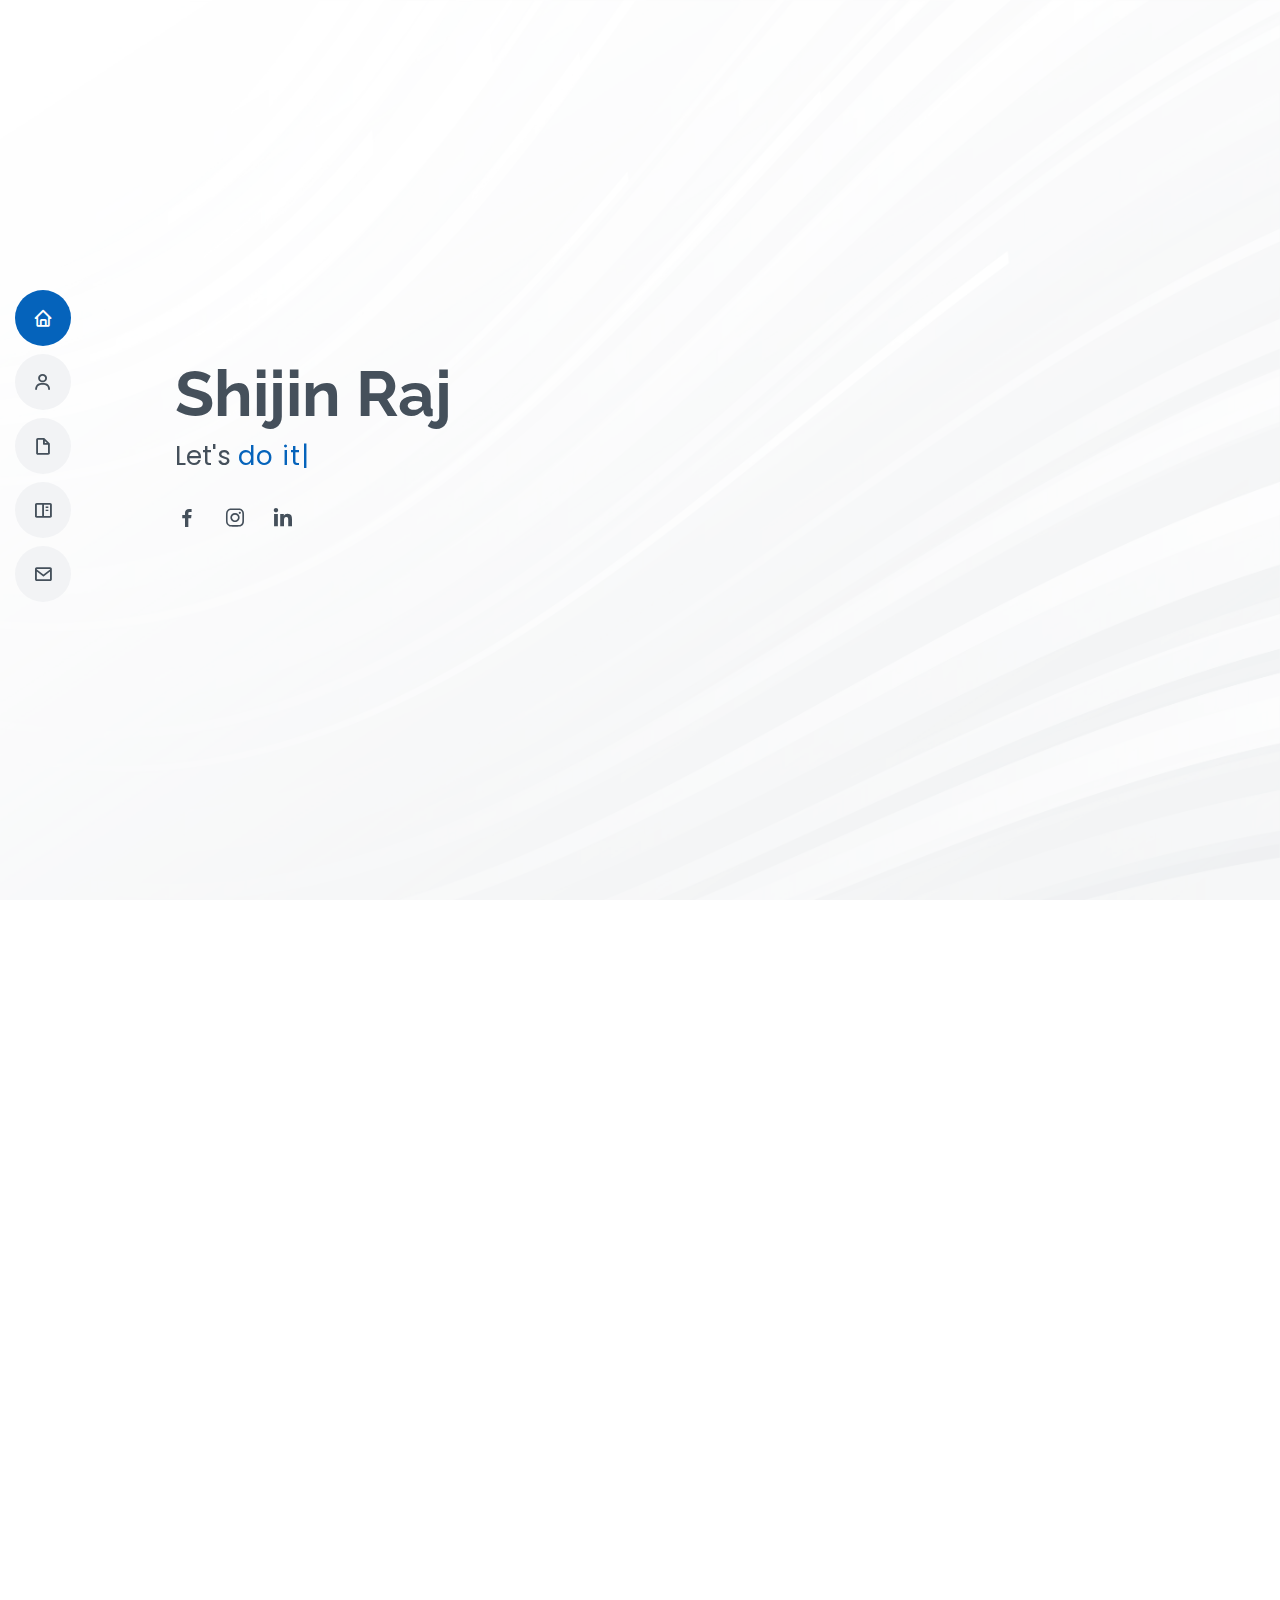
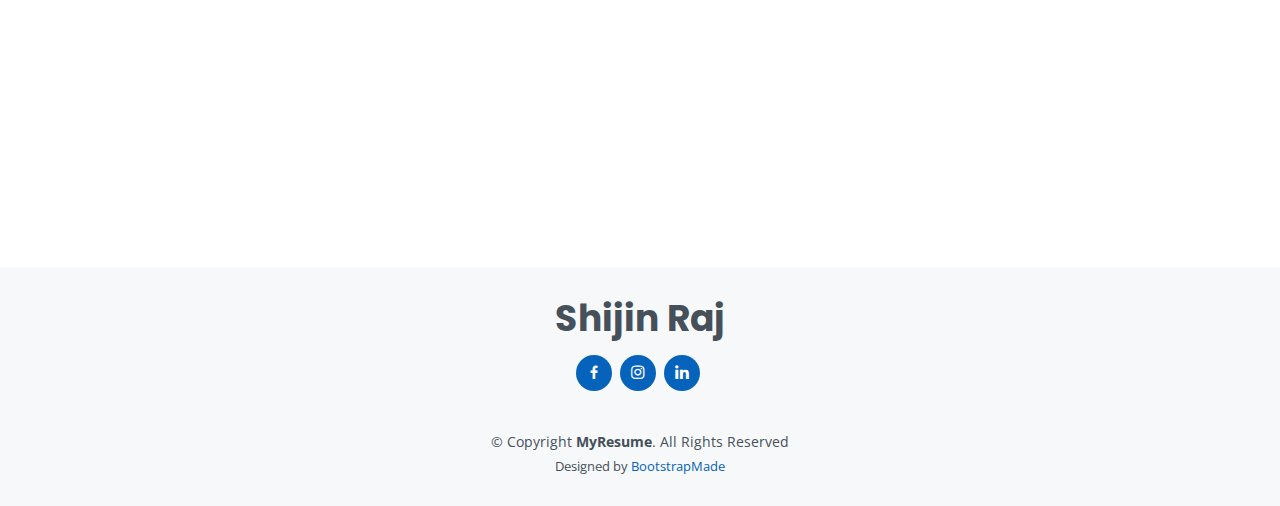
<file: index.html>
<!DOCTYPE html>
<html lang="en">

<head>
    <meta charset="utf-8">
    <meta content="width=device-width, initial-scale=1.0" name="viewport">

    <title>Resume</title>
    <meta content="" name="description">
    <meta content="" name="keywords">

    <!-- Favicons -->
    <link href="assets/img/favicon.png" rel="icon">
    <link href="assets/img/apple-touch-icon.png" rel="apple-touch-icon">

    <!-- Google Fonts -->
    <link href="https://fonts.googleapis.com/css?family=Open+Sans:300,300i,400,400i,600,600i,700,700i|Raleway:300,300i,400,400i,500,500i,600,600i,700,700i|Poppins:300,300i,400,400i,500,500i,600,600i,700,700i" rel="stylesheet">

    <!-- Vendor CSS Files -->
    <link href="assets/vendor/bootstrap/css/bootstrap.min.css" rel="stylesheet">
    <link href="assets/vendor/icofont/icofont.min.css" rel="stylesheet">
    <link href="assets/vendor/boxicons/css/boxicons.min.css" rel="stylesheet">
    <link href="assets/vendor/venobox/venobox.css" rel="stylesheet">
    <link href="assets/vendor/owl.carousel/assets/owl.carousel.min.css" rel="stylesheet">
    <link href="assets/vendor/aos/aos.css" rel="stylesheet">

    <!-- Template Main CSS File -->
    <link href="assets/css/style.css" rel="stylesheet">

</head>

<body>

    <!-- ======= Mobile nav toggle button ======= -->
    <button type="button" class="mobile-nav-toggle d-xl-none"><i class="icofont-navigation-menu"></i></button>

    <!-- ======= Header ======= -->
    <header id="header" class="d-flex flex-column justify-content-center">

        <nav class="nav-menu">
            <ul>
                <li class="active"><a href="#hero"><i class="bx bx-home"></i> <span>Home</span></a></li>
                <li><a href="#about"><i class="bx bx-user"></i> <span>About</span></a></li>
                <li><a href="#resume"><i class="bx bx-file-blank"></i> <span>Resume</span></a></li>
                <li><a href="#portfolio"><i class="bx bx-book-content"></i> <span>Portfolio</span></a></li>
                <li><a href="#contact"><i class="bx bx-envelope"></i> <span>Contact</span></a></li>
            </ul>
        </nav>
        <!-- .nav-menu -->

    </header>
    <!-- End Header -->

    <!-- ======= Hero Section ======= -->
    <section id="hero" class="d-flex flex-column justify-content-center">
        <div class="container" data-aos="zoom-in" data-aos-delay="100">
            <h1>Shijin Raj</h1>
            <p>Let's <span class="typed" data-typed-items=" do it..!, code it..!"></span></p>
            <div class="social-links">
                <a href="https://facebook.com/shijinraj.arakkan" class="facebook"><i class="bx bxl-facebook"></i></a>
                <a href="https://instagram.com/_shijin_raj" class="instagram"><i class="bx bxl-instagram"></i></a>
                <a href="https://www.linkedin.com/in/shijin-raj-4791a3200" class="linkedin"><i class="bx bxl-linkedin"></i></a>
            </div>
        </div>
    </section>
    <!-- End Hero -->

    <main id="main">

        <!-- ======= About Section ======= -->
        <section id="about" class="about">
            <div class="container" data-aos="fade-up">

                <div class="section-title">
                    <h2>About</h2>
                    <p> Hungry to learn the new stuff! :)
                    </p>
                </div>

                <div class="row">
                    <div class="col-lg-4">
                        <img src="assets/img/profile-img.jpg" class="img-fluid" alt="">
                    </div>
                    <div class="col-lg-8 pt-4 pt-lg-0 content">
                        <h3>Basic information</h3>
                        <p class="font-italic">
                            B.Tech Computer Sceince graduate (2019) from Kannur, Kerala, IN. Love to spent more time for learning programming languages.
                        </p>
                        <div class="row">
                            <div class="col-lg-6">
                                <ul>
                                    <li><i class="icofont-rounded-right"></i> <strong>Phone:</strong> +91 7012728594</li>
                                    <li><i class="icofont-rounded-right"></i> <strong>City:</strong> Kannur, Kerala, IN.</li>
                                </ul>
                            </div>
                            <div class="col-lg-6">
                                <ul>
                                    <li><i class="icofont-rounded-right"></i> <strong>Age:</strong> 23</li>
                                    <li><i class="icofont-rounded-right"></i> <strong>Email:</strong> shijin802@gmail.com</li>
                                </ul>
                            </div>
                        </div>

                    </div>
                </div>

            </div>
        </section>
        <!-- End About Section -->

        <!-- ======= Skills Section ======= -->
        <section id="skills" class="skills section-bg">
            <div class="container" data-aos="fade-up">

                <div class="section-title">
                    <h2>Skills</h2>
                    <p>Tools and Technologies, I've learnt so far. Still a lot to learn in deep, but keeping updated as possible.</p>
                </div>

                <div class="row skills-content">

                    <div class="col-lg-6">



                        <div class="progress">
                            <span class="skill">SAP BODS - Data Migration [Project Experience]<i class="val"></i></span>
                            <div class="progress-bar-wrap">
                                <div class="progress-bar" role="progressbar" aria-valuenow="85" aria-valuemin="0" aria-valuemax="100"></div>
                            </div>
                        </div>
                        <div class="progress">
                            <span class="skill">Relational DBMS - MS SQL [PROJECT EXPERIENCE] <i class="val"></i></span>
                            <div class="progress-bar-wrap">
                                <div class="progress-bar" role="progressbar" aria-valuenow="75" aria-valuemin="0" aria-valuemax="100"></div>
                            </div>
                        </div>
                        <div class="progress">
                            <span class="skill"> HTML/CSS/JS [Internship, Self-taught]<i class="val"></i></span>
                            <div class="progress-bar-wrap">
                                <div class="progress-bar" role="progressbar" aria-valuenow="75" aria-valuemin="0" aria-valuemax="100"></div>
                            </div>
                        </div>
                        <div class="progress">
                            <span class="skill"> JQUERY and AJAX [Internship, Self-taught]<i class="val"></i></span>
                            <div class="progress-bar-wrap">
                                <div class="progress-bar" role="progressbar" aria-valuenow="80" aria-valuemin="0" aria-valuemax="100"></div>
                            </div>
                        </div>
                        <div class="progress">
                            <span class="skill">Core Java [Academic, Wipro Training]<i class="val"></i></span>
                            <div class="progress-bar-wrap">
                                <div class="progress-bar" role="progressbar" aria-valuenow="80" aria-valuemin="0" aria-valuemax="100"></div>
                            </div>
                        </div>
                    </div>

                    <div class="col-lg-6">

                        <div class="progress">
                            <span class="skill">PHP - CodeIgniter [Internship, Self-taught]<i class="val"></i></span>
                            <div class="progress-bar-wrap">
                                <div class="progress-bar" role="progressbar" aria-valuenow="80" aria-valuemin="0" aria-valuemax="100"></div>
                            </div>
                        </div>

                        <div class="progress">
                            <span class="skill">NodeJS - ExpressJS [Beginner][Self-taught]<i class="val"></i></span>
                            <div class="progress-bar-wrap">
                                <div class="progress-bar" role="progressbar" aria-valuenow="75" aria-valuemin="0" aria-valuemax="100"></div>
                            </div>
                        </div>
                        <div class="progress">
                            <span class="skill">ReactJS [Beginner][Self-taught]<i class="val"></i></span>
                            <div class="progress-bar-wrap">
                                <div class="progress-bar" role="progressbar" aria-valuenow="75" aria-valuemin="0" aria-valuemax="100"></div>
                            </div>
                        </div>


                        <div class="progress">
                            <span class="skill">NoSQL - MongoDB [Beginner][Self-taught]<i class="val"></i></span>
                            <div class="progress-bar-wrap">
                                <div class="progress-bar" role="progressbar" aria-valuenow="65" aria-valuemin="0" aria-valuemax="100"></div>
                            </div>
                        </div>
                        <div class="progress">
                            <span class="skill">Firebase [Internship,Self-taught]<i class="val"></i></span>
                            <div class="progress-bar-wrap">
                                <div class="progress-bar" role="progressbar" aria-valuenow="75" aria-valuemin="0" aria-valuemax="100"></div>
                            </div>
                        </div>
                    </div>

                </div>

            </div>
        </section>
        <!-- End Skills Section -->

        <!-- ======= Resume Section ======= -->
        <section id="resume" class="resume">
            <div class="container" data-aos="fade-up">

                <div class="section-title">
                    <h2>Resume</h2>
                    <p></p>
                </div>

                <div class="row">
                    <div class="col-lg-6">
                        <h3 class="resume-title">Sumary</h3>
                        <div class="resume-item pb-0">
                            <h4>Shijin Raj A</h4>
                            <p><em>
                          
                            </em></p>
                            <ul>
                                <li>Kannur, Kerala, IN.</li>
                                <li>(+91) 7012728594</li>
                                <li>shijin802@gmail.com</li>
                            </ul>
                        </div>

                        <h3 class="resume-title">Education</h3>
                        <div class="resume-item">
                            <h4>Bachelor of Technology - Computer Science & Engg.</h4>
                            <h5>2015 - 2019</h5>
                            <p><em>Malabar Institute of Technology, Kannur, Kerala.</em></p>
                            <p>Graduated from APJ Abdul Kalam Technological University Kerala (KTU) in 2019 with <strong>7.01</strong> CGPA </p>
                        </div>
                        <div class="resume-item">
                            <h4>Kerala HSC Plus Two - Computer Science</h4>
                            <h5>2013 - 2015</h5>
                            <p><em>Govt.HSS Cherukunnu, Kannur, Kerala.</em></p>
                            <p> Higher secondary education in Govt.HSS Cherukunnu with 80% aggregate marks in Computer Science Stream. </p>
                        </div>
                    </div>
                    <div class="col-lg-6">
                        <h3 class="resume-title">Professional Experience</h3>
                        <div class="resume-item">
                            <h4>Project Engineer - ETL Developer</h4>
                            <h5>2019 September - Present</h5>
                            <p><em>Wipro Ltd, Bengaluru, IN </em></p>
                            <ul>
                                <li>Wipro provided training in Java / JSP Servlet Web development. Generally, the training was 2 month in length including core concepts. But I've cleared Wipro's PJP Assessment in Java, hence got opportunity to directly start
                                    a project. So the training was one month including the project.</li>
                                <li>Post-training, allocated to Wipro's internal project - Quantum.</li>
                                <li>Responsibilities of the role include, Developing BODS programs for Migrating data from source system to SQL Server.</li>
                                <li>Acheived good grip in the SAP BODS tool and SQL by working with experienced developers</li>
                                <li>Achieved 'Excellent Contribution' rating in confirmatory appraisal.</li>
                                <li>Involved in Server Administration activities, and development environment setup.</li>
                                <li>Received recognition from team lead for being a team-player and possessing great ownership towards work. Received 450pts in Winner's circle as honour.</li>
                                <li>Responsible for developing programs for different objects across tracks - O2C, TSC, R2R and S2P.</li>
                                <li>Received appreciation for solving technical challenges within team and help team to deliver things in stipulated time period.</li>
                            </ul>
                        </div>
                        <div class="resume-item">
                            <h4>Web Developer - Intern</h4>
                            <h5>1 Month</h5>
                            <p><em>Alison's Infomatics, Kannur, Kerala, IN</em></p>
                            <ul>
                                <li>Worked in multiple development projects and familiarized the concept of web development</li>
                                <li>Live projects include medical shopping site, work promotion site etc. </li>
                                <li>Server side scripting was done using PHP CodeIgniter & MySQL as database.</li>
                                <li>Client side scripting was done using HTML, CSS, JS, jQuery, Ajax and Bootstrap. </li>
                            </ul>
                        </div>
                        <div class="resume-item">
                            <h4>Web Developer - Intern</h4>
                            <h5>3 Months</h5>
                            <p><em>Hedone , Kannur, Kerala, IN</em></p>
                            <ul>
                                <li> Learned core concepts of web development.</li>
                                <li> Fundamentals in HTML, CSS, Javascript, PHP & Codeigniter framework.</li>
                                <li> Developed and deployed a complete project under supervision of senior developers in Hedone.</li>
                            </ul>
                        </div>
                    </div>
                </div>

            </div>
        </section>
        <!-- End Resume Section -->

        <!-- ======= Portfolio Section ======= -->
        <section id="portfolio" class="portfolio section-bg">
            <div class="container" data-aos="fade-up">

                <div class="section-title">
                    <h2>Portfolio</h2>
                    <p>Personal projects done for better understanding and learning the technology. Most projects are built in MVC architecture.</p>
                </div>

                <div class="row">
                    <div class="col-lg-12 d-flex justify-content-center" data-aos="fade-up" data-aos-delay="100">
                        <ul id="portfolio-flters">
                            <li data-filter="*" class="filter-active">All Projects</li>
                        </ul>
                    </div>
                </div>

                <div class="row portfolio-container" data-aos="fade-up" data-aos-delay="200">


                    <div class="col-lg-4 col-md-6 portfolio-item filter-card">
                        <div class="portfolio-wrap">
                            <img src="assets/img/portfolio/blog-resized.png" class="img-fluid" alt="">
                            <div class="portfolio-info">
                                <h4>Blog Web App</h4>
                                <p>Blog Application Frond-end Project - ReactJS</p>
                                <div class="portfolio-links">
                                    <a href="https://shijinraj0.github.io/blog-web-app" title="Live Demo" target="_blank"><i class="bx bx-play-circle"></i></a>
                                    <a href="https://github.com/ShijinRaj0/blog-web-app" target="_blank"><i class="bx bx-link"></i></a>
                                </div>
                            </div>
                        </div>
                    </div>

                    <div class="col-lg-4 col-md-6 portfolio-item filter-card">
                        <div class="portfolio-wrap">
                            <img src="assets/img/portfolio/portfolio-4.jpg" class="img-fluid" alt="">
                            <div class="portfolio-info">
                                <h4>Election Management</h4>
                                <p>An E-Voting System for bio-metric verified voting</p>
                                <div class="portfolio-links">
                                    <!-- <a href="assets/img/portfolio/portfolio-4.jpg" data-gall="portfolioGallery" class="venobox" title="View Demo"><i class="bx bx-play-circle"></i></a>-->
                                    <a href="portfolio-details.html" data-gall="portfolioDetailsGallery" data-vbtype="iframe" class="venobox" title="Project Details"><i class="bx bx-link"></i></a>
                                </div>
                            </div>
                        </div>
                    </div>




                    <div class="col-lg-4 col-md-6 portfolio-item filter-card">
                        <div class="portfolio-wrap">
                            <img src="assets/img/portfolio/portfolio-wfh.jpg" class="img-fluid" alt="">
                            <div class="portfolio-info">
                                <h4>Work From Home Manager</h4>
                                <p>Online system to manage employees working from home</p>
                                <div class="portfolio-links">
                                    <a href="portfolio-details-wfh.html" data-gall="portfolioDetailsGallery" data-vbtype="iframe" class="venobox" title="Project Details"><i class="bx bx-link"></i></a>
                                </div>
                            </div>
                        </div>
                    </div>

                    <div class="col-lg-4 col-md-6 portfolio-item filter-card">
                        <div class="portfolio-wrap">
                            <img src="assets/img/portfolio/covid.PNG" class="img-fluid" alt="">
                            <div class="portfolio-info">
                                <h4>Covid 19 Tracker</h4>
                                <p>Statewise count for Covid 19 Cases in India</p>
                                <div class="portfolio-links">
                                    <a href="https://shijinraj0.github.io/covid19-react" title="Live Demo" target="_blank"><i class="bx bx-play-circle"></i></a>
                                    <a href="portfolio-details-covid.html" data-gall="portfolioDetailsGallery" data-vbtype="iframe" class="venobox" title="Project Details"><i class="bx bx-link"></i></a>
                                </div>
                            </div>
                        </div>
                    </div>

                    <!-- <div class="col-lg-4 col-md-6 portfolio-item filter-card">
                        <div class="portfolio-wrap">
                            <img src="assets/img/portfolio/portfolio-8.jpg" class="img-fluid" alt="">
                            <div class="portfolio-info">
                                <h4>Card 3</h4>
                                <p>Card</p>
                                <div class="portfolio-links">
                                    <a href="assets/img/portfolio/portfolio-8.jpg" data-gall="portfolioGallery" class="venobox" title="Card 3"><i class="bx bx-plus"></i></a>
                                    <a href="portfolio-details.html" data-gall="portfolioDetailsGallery" data-vbtype="iframe" class="venobox" title="Portfolio Details"><i class="bx bx-link"></i></a>
                                </div>
                            </div>
                        </div>
                    </div> -->
                </div>

            </div>
        </section>
        <!-- End Portfolio Section -->


        <!-- ======= Contact Section ======= -->
        <section id="contact" class="contact">
            <div class="container" data-aos="fade-up">

                <div class="section-title">
                    <h2>Contact</h2>
                </div>

                <div class="row mt-1">

                    <div class="col-lg-4">
                        <div class="info">
                            <div class="address">
                                <i class="icofont-google-map"></i>
                                <h4>Location:</h4>
                                <p>Kannur, Kerala, INDIA.</p>
                            </div>

                            <div class="email">
                                <i class="icofont-envelope"></i>
                                <h4>Email:</h4>
                                <p>shijin802@gmail.com</p>
                            </div>

                            <div class="phone">
                                <i class="icofont-phone"></i>
                                <h4>Call:</h4>
                                <p>+91 7012728594</p>
                            </div>

                        </div>

                    </div>

                    <div class="col-lg-8 mt-5 mt-lg-0">

                        <form action="forms/contact.php" method="post" role="form" class="php-email-form">
                            <div class="form-row">
                                <div class="col-md-6 form-group">
                                    <input type="text" name="name" class="form-control" id="name" placeholder="Your Name" data-rule="minlen:4" data-msg="Please enter at least 4 chars" />
                                    <div class="validate"></div>
                                </div>
                                <div class="col-md-6 form-group">
                                    <input type="email" class="form-control" name="email" id="email" placeholder="Your Email" data-rule="email" data-msg="Please enter a valid email" />
                                    <div class="validate"></div>
                                </div>
                            </div>
                            <div class="form-group">
                                <input type="text" class="form-control" name="subject" id="subject" placeholder="Subject" data-rule="minlen:4" data-msg="Please enter at least 8 chars of subject" />
                                <div class="validate"></div>
                            </div>
                            <div class="form-group">
                                <textarea class="form-control" name="message" rows="5" data-rule="required" data-msg="Please write something for us" placeholder="Message"></textarea>
                                <div class="validate"></div>
                            </div>
                            <div class="mb-3">
                                <div class="loading">Loading</div>
                                <div class="error-message"></div>
                                <div class="sent-message">Your message has been sent. Thank you!</div>
                            </div>
                            <div class="text-center"><button type="submit">Send Message</button></div>
                        </form>

                    </div>

                </div>

            </div>
        </section>
        <!-- End Contact Section -->

    </main>
    <!-- End #main -->

    <!-- ======= Footer ======= -->
    <footer id="footer">
        <div class="container">
            <h3>Shijin Raj</h3>
            <div class="social-links">
                <a href="https://facebook.com/shijinraj.arakkan" class="facebook"><i class="bx bxl-facebook"></i></a>
                <a href="https://www.instagram.com/_shijin_raj/" class="instagram"><i class="bx bxl-instagram"></i></a>
                <a href="https://www.linkedin.com/in/shijin-raj-4791a3200" class="linkedin"><i class="bx bxl-linkedin"></i></a>
            </div>
            <div class="copyright">
                &copy; Copyright <strong><span>MyResume</span></strong>. All Rights Reserved
            </div>
            <div class="credits">
                <!-- All the links in the footer should remain intact. -->
                <!-- You can delete the links only if you purchased the pro version. -->
                <!-- Licensing information: [license-url] -->
                <!-- Purchase the pro version with working PHP/AJAX contact form: https://bootstrapmade.com/free-html-bootstrap-template-my-resume/ -->
                Designed by <a href="https://bootstrapmade.com/">BootstrapMade</a>
            </div>
        </div>
    </footer>
    <!-- End Footer -->

    <a href="#" class="back-to-top"><i class="bx bx-up-arrow-alt"></i></a>
    <div id="preloader"></div>

    <!-- Vendor JS Files -->
    <script src="assets/vendor/jquery/jquery.min.js"></script>
    <script src="assets/vendor/bootstrap/js/bootstrap.bundle.min.js"></script>
    <script src="assets/vendor/jquery.easing/jquery.easing.min.js"></script>
    <script src="assets/vendor/php-email-form/validate.js"></script>
    <script src="assets/vendor/waypoints/jquery.waypoints.min.js"></script>
    <script src="assets/vendor/counterup/counterup.min.js"></script>
    <script src="assets/vendor/isotope-layout/isotope.pkgd.min.js"></script>
    <script src="assets/vendor/venobox/venobox.min.js"></script>
    <script src="assets/vendor/owl.carousel/owl.carousel.min.js"></script>
    <script src="assets/vendor/typed.js/typed.min.js"></script>
    <script src="assets/vendor/aos/aos.js"></script>

    <!-- Template Main JS File -->
    <script src="assets/js/main.js"></script>

</body>

</html>
</file>
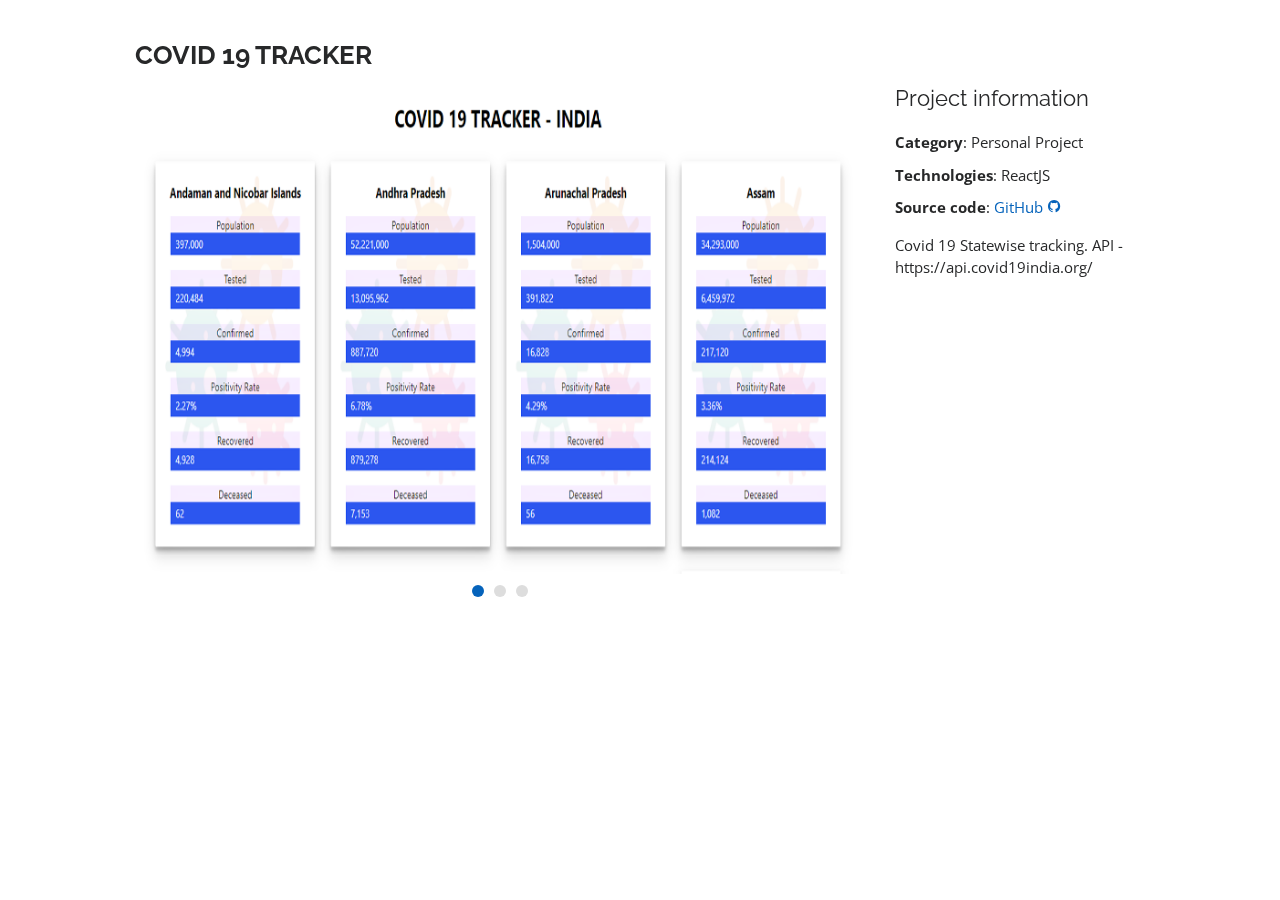
<file: portfolio-details-covid.html>
<!DOCTYPE html>
<html lang="en">

<head>
    <meta charset="utf-8">
    <meta content="width=device-width, initial-scale=1.0" name="viewport">

    <title>Portfolio Details - Personal Bootstrap Template</title>
    <meta content="" name="description">
    <meta content="" name="keywords">

    <!-- Favicons -->
    <link href="assets/img/favicon.png" rel="icon">
    <link href="assets/img/apple-touch-icon.png" rel="apple-touch-icon">

    <!-- Google Fonts -->
    <link href="https://fonts.googleapis.com/css?family=Open+Sans:300,300i,400,400i,600,600i,700,700i|Raleway:300,300i,400,400i,500,500i,600,600i,700,700i|Poppins:300,300i,400,400i,500,500i,600,600i,700,700i" rel="stylesheet">

    <!-- Vendor CSS Files -->
    <link href="assets/vendor/bootstrap/css/bootstrap.min.css" rel="stylesheet">
    <link href="assets/vendor/icofont/icofont.min.css" rel="stylesheet">
    <link href="assets/vendor/boxicons/css/boxicons.min.css" rel="stylesheet">
    <link href="assets/vendor/venobox/venobox.css" rel="stylesheet">
    <link href="assets/vendor/owl.carousel/assets/owl.carousel.min.css" rel="stylesheet">
    <link href="assets/vendor/aos/aos.css" rel="stylesheet">

    <!-- Template Main CSS File -->
    <link href="assets/css/style.css" rel="stylesheet">

    <!-- =======================================================
  * Template Name: MyResume - v2.2.0
  * Template URL: https://bootstrapmade.com/free-html-bootstrap-template-my-resume/
  * Author: BootstrapMade.com
  * License: https://bootstrapmade.com/license/
  ======================================================== -->
</head>

<body>

    <main id="main">

        <!-- ======= Portfolio Details ======= -->
        <section id="portfolio-details" class="portfolio-details">
            <div class="container" data-aos="fade-up">

                <div class="row">

                    <div class="col-lg-8">
                        <h2 class="portfolio-title">COVID 19 TRACKER</h2>
                        <div class="owl-carousel portfolio-details-carousel">
                            <img src="assets/img/portfolio/covid.PNG" class="img-fluid" alt="">
                            <img src="assets/img/portfolio/covid.PNG" class="img-fluid" alt="">
                            <img src="assets/img/portfolio/covid.PNG" class="img-fluid" alt="">
                        </div>
                    </div>

                    <div class="col-lg-4 portfolio-info">
                        <h3>Project information</h3>
                        <ul>
                            <li><strong>Category</strong>: Personal Project</li>
                            <li><strong>Technologies</strong>: ReactJS</li>
                            <li><strong>Source code</strong>: <a href="https://github.com/ShijinRaj0/covid19-react" target="_blank">GitHub <i class='bx bxl-github'></i></a></li>
                            <p>
                                Covid 19 Statewise tracking. API - https://api.covid19india.org/
                            </p>
                    </div>

                </div>

            </div>
        </section>
        <!-- End Portfolio Details -->

    </main>
    <!-- End #main -->

    <a href="#" class="back-to-top"><i class="bx bx-up-arrow-alt"></i></a>
    <div id="preloader"></div>

    <!-- Vendor JS Files -->
    <script src="assets/vendor/jquery/jquery.min.js"></script>
    <script src="assets/vendor/bootstrap/js/bootstrap.bundle.min.js"></script>
    <script src="assets/vendor/jquery.easing/jquery.easing.min.js"></script>
    <script src="assets/vendor/php-email-form/validate.js"></script>
    <script src="assets/vendor/waypoints/jquery.waypoints.min.js"></script>
    <script src="assets/vendor/counterup/counterup.min.js"></script>
    <script src="assets/vendor/isotope-layout/isotope.pkgd.min.js"></script>
    <script src="assets/vendor/venobox/venobox.min.js"></script>
    <script src="assets/vendor/owl.carousel/owl.carousel.min.js"></script>
    <script src="assets/vendor/typed.js/typed.min.js"></script>
    <script src="assets/vendor/aos/aos.js"></script>

    <!-- Template Main JS File -->
    <script src="assets/js/main.js"></script>

</body>

</html>
</file>
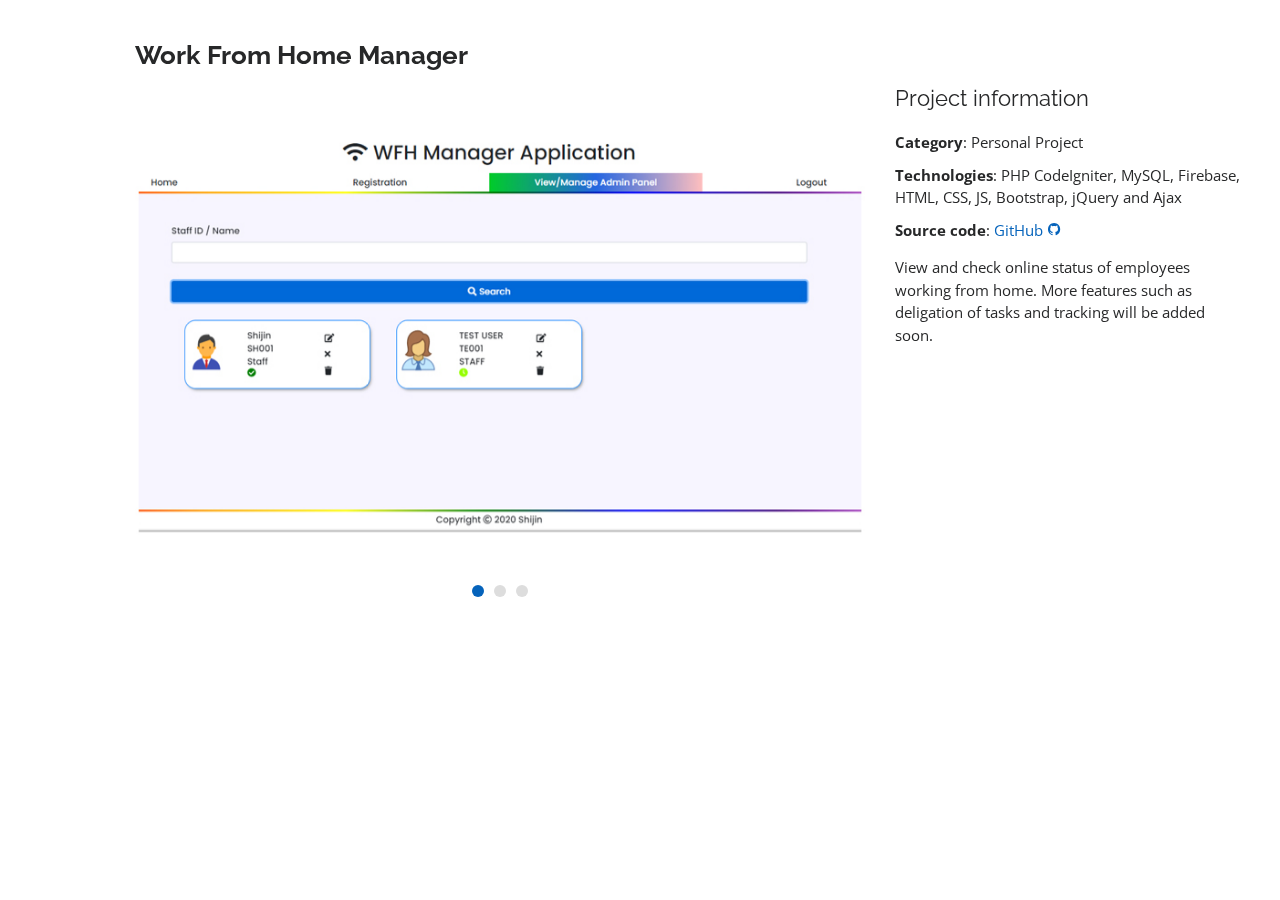
<file: portfolio-details-wfh.html>
<!DOCTYPE html>
<html lang="en">

<head>
    <meta charset="utf-8">
    <meta content="width=device-width, initial-scale=1.0" name="viewport">

    <title>Portfolio Details - Personal Bootstrap Template</title>
    <meta content="" name="description">
    <meta content="" name="keywords">

    <!-- Favicons -->
    <link href="assets/img/favicon.png" rel="icon">
    <link href="assets/img/apple-touch-icon.png" rel="apple-touch-icon">

    <!-- Google Fonts -->
    <link href="https://fonts.googleapis.com/css?family=Open+Sans:300,300i,400,400i,600,600i,700,700i|Raleway:300,300i,400,400i,500,500i,600,600i,700,700i|Poppins:300,300i,400,400i,500,500i,600,600i,700,700i" rel="stylesheet">

    <!-- Vendor CSS Files -->
    <link href="assets/vendor/bootstrap/css/bootstrap.min.css" rel="stylesheet">
    <link href="assets/vendor/icofont/icofont.min.css" rel="stylesheet">
    <link href="assets/vendor/boxicons/css/boxicons.min.css" rel="stylesheet">
    <link href="assets/vendor/venobox/venobox.css" rel="stylesheet">
    <link href="assets/vendor/owl.carousel/assets/owl.carousel.min.css" rel="stylesheet">
    <link href="assets/vendor/aos/aos.css" rel="stylesheet">

    <!-- Template Main CSS File -->
    <link href="assets/css/style.css" rel="stylesheet">

    <!-- =======================================================
  * Template Name: MyResume - v2.2.0
  * Template URL: https://bootstrapmade.com/free-html-bootstrap-template-my-resume/
  * Author: BootstrapMade.com
  * License: https://bootstrapmade.com/license/
  ======================================================== -->
</head>

<body>

    <main id="main">

        <!-- ======= Portfolio Details ======= -->
        <section id="portfolio-details" class="portfolio-details">
            <div class="container" data-aos="fade-up">

                <div class="row">

                    <div class="col-lg-8">
                        <h2 class="portfolio-title">Work From Home Manager</h2>
                        <div class="owl-carousel portfolio-details-carousel">
                            <img src="assets/img/portfolio/portfolio-wfh.jpg" class="img-fluid" alt="">
                            <img src="assets/img/portfolio/portfolio-wfh.jpg" class="img-fluid" alt="">
                            <img src="assets/img/portfolio/portfolio-wfh.jpg" class="img-fluid" alt="">
                        </div>
                    </div>

                    <div class="col-lg-4 portfolio-info">
                        <h3>Project information</h3>
                        <ul>
                            <li><strong>Category</strong>: Personal Project</li>
                            <li><strong>Technologies</strong>: PHP CodeIgniter, MySQL, Firebase, HTML, CSS, JS, Bootstrap, jQuery and Ajax</li>
                            <li><strong>Source code</strong>: <a href="https://github.com/ShijinRaj0/wfh-manager-web" target="_blank">GitHub <i class='bx bxl-github'></i></a></li>
                            <p>
                                View and check online status of employees working from home. More features such as deligation of tasks and tracking will be added soon.
                            </p>
                    </div>

                </div>

            </div>
        </section>
        <!-- End Portfolio Details -->

    </main>
    <!-- End #main -->

    <a href="#" class="back-to-top"><i class="bx bx-up-arrow-alt"></i></a>
    <div id="preloader"></div>

    <!-- Vendor JS Files -->
    <script src="assets/vendor/jquery/jquery.min.js"></script>
    <script src="assets/vendor/bootstrap/js/bootstrap.bundle.min.js"></script>
    <script src="assets/vendor/jquery.easing/jquery.easing.min.js"></script>
    <script src="assets/vendor/php-email-form/validate.js"></script>
    <script src="assets/vendor/waypoints/jquery.waypoints.min.js"></script>
    <script src="assets/vendor/counterup/counterup.min.js"></script>
    <script src="assets/vendor/isotope-layout/isotope.pkgd.min.js"></script>
    <script src="assets/vendor/venobox/venobox.min.js"></script>
    <script src="assets/vendor/owl.carousel/owl.carousel.min.js"></script>
    <script src="assets/vendor/typed.js/typed.min.js"></script>
    <script src="assets/vendor/aos/aos.js"></script>

    <!-- Template Main JS File -->
    <script src="assets/js/main.js"></script>

</body>

</html>
</file>
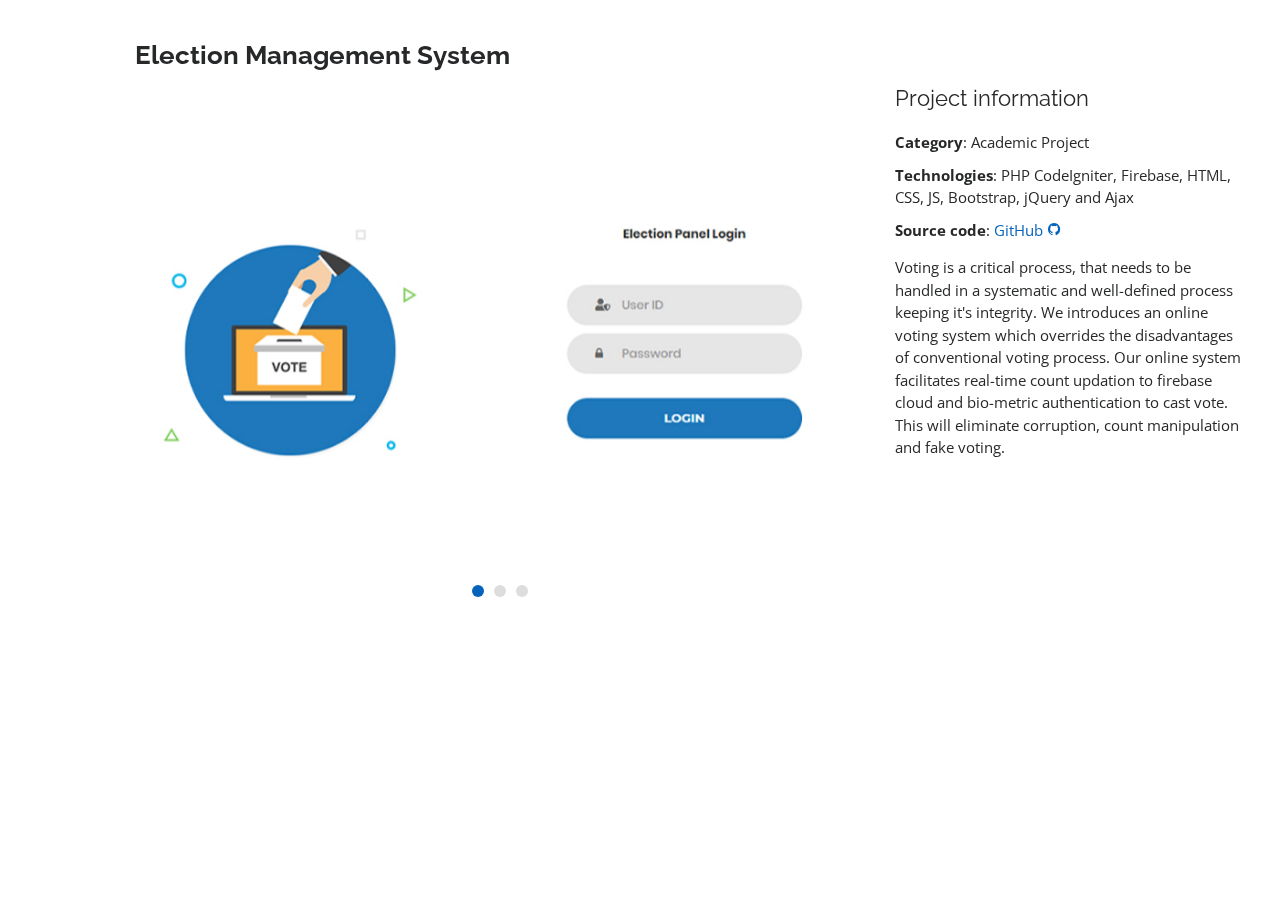
<file: portfolio-details.html>
<!DOCTYPE html>
<html lang="en">

<head>
    <meta charset="utf-8">
    <meta content="width=device-width, initial-scale=1.0" name="viewport">

    <title>Portfolio Details - Personal Bootstrap Template</title>
    <meta content="" name="description">
    <meta content="" name="keywords">

    <!-- Favicons -->
    <link href="assets/img/favicon.png" rel="icon">
    <link href="assets/img/apple-touch-icon.png" rel="apple-touch-icon">

    <!-- Google Fonts -->
    <link href="https://fonts.googleapis.com/css?family=Open+Sans:300,300i,400,400i,600,600i,700,700i|Raleway:300,300i,400,400i,500,500i,600,600i,700,700i|Poppins:300,300i,400,400i,500,500i,600,600i,700,700i" rel="stylesheet">

    <!-- Vendor CSS Files -->
    <link href="assets/vendor/bootstrap/css/bootstrap.min.css" rel="stylesheet">
    <link href="assets/vendor/icofont/icofont.min.css" rel="stylesheet">
    <link href="assets/vendor/boxicons/css/boxicons.min.css" rel="stylesheet">
    <link href="assets/vendor/venobox/venobox.css" rel="stylesheet">
    <link href="assets/vendor/owl.carousel/assets/owl.carousel.min.css" rel="stylesheet">
    <link href="assets/vendor/aos/aos.css" rel="stylesheet">

    <!-- Template Main CSS File -->
    <link href="assets/css/style.css" rel="stylesheet">

    <!-- =======================================================
  * Template Name: MyResume - v2.2.0
  * Template URL: https://bootstrapmade.com/free-html-bootstrap-template-my-resume/
  * Author: BootstrapMade.com
  * License: https://bootstrapmade.com/license/
  ======================================================== -->
</head>

<body>

    <main id="main">

        <!-- ======= Portfolio Details ======= -->
        <section id="portfolio-details" class="portfolio-details">
            <div class="container" data-aos="fade-up">

                <div class="row">

                    <div class="col-lg-8">
                        <h2 class="portfolio-title">Election Management System</h2>
                        <div class="owl-carousel portfolio-details-carousel">
                            <img src="assets/img/portfolio/portfolio-4.jpg" class="img-fluid" alt="">
                            <img src="assets/img/portfolio/portfolio-4.jpg" class="img-fluid" alt="">
                            <img src="assets/img/portfolio/portfolio-4.jpg" class="img-fluid" alt="">
                        </div>
                    </div>

                    <div class="col-lg-4 portfolio-info">
                        <h3>Project information</h3>
                        <ul>
                            <li><strong>Category</strong>: Academic Project</li>
                            <li><strong>Technologies</strong>: PHP CodeIgniter, Firebase, HTML, CSS, JS, Bootstrap, jQuery and Ajax</li>
                            <li><strong>Source code</strong>: <a href="https://github.com/ShijinRaj0/ElectionManagement" target="_blank">GitHub <i class='bx bxl-github'></i></a></li>
                            <p>
                                Voting is a critical process, that needs to be handled in a systematic and well-defined process keeping it's integrity. We introduces an online voting system which overrides the disadvantages of conventional voting process. Our online system facilitates
                                real-time count updation to firebase cloud and bio-metric authentication to cast vote. This will eliminate corruption, count manipulation and fake voting.
                            </p>
                    </div>

                </div>

            </div>
        </section>
        <!-- End Portfolio Details -->

    </main>
    <!-- End #main -->

    <a href="#" class="back-to-top"><i class="bx bx-up-arrow-alt"></i></a>
    <div id="preloader"></div>

    <!-- Vendor JS Files -->
    <script src="assets/vendor/jquery/jquery.min.js"></script>
    <script src="assets/vendor/bootstrap/js/bootstrap.bundle.min.js"></script>
    <script src="assets/vendor/jquery.easing/jquery.easing.min.js"></script>
    <script src="assets/vendor/php-email-form/validate.js"></script>
    <script src="assets/vendor/waypoints/jquery.waypoints.min.js"></script>
    <script src="assets/vendor/counterup/counterup.min.js"></script>
    <script src="assets/vendor/isotope-layout/isotope.pkgd.min.js"></script>
    <script src="assets/vendor/venobox/venobox.min.js"></script>
    <script src="assets/vendor/owl.carousel/owl.carousel.min.js"></script>
    <script src="assets/vendor/typed.js/typed.min.js"></script>
    <script src="assets/vendor/aos/aos.js"></script>

    <!-- Template Main JS File -->
    <script src="assets/js/main.js"></script>

</body>

</html>
</file>
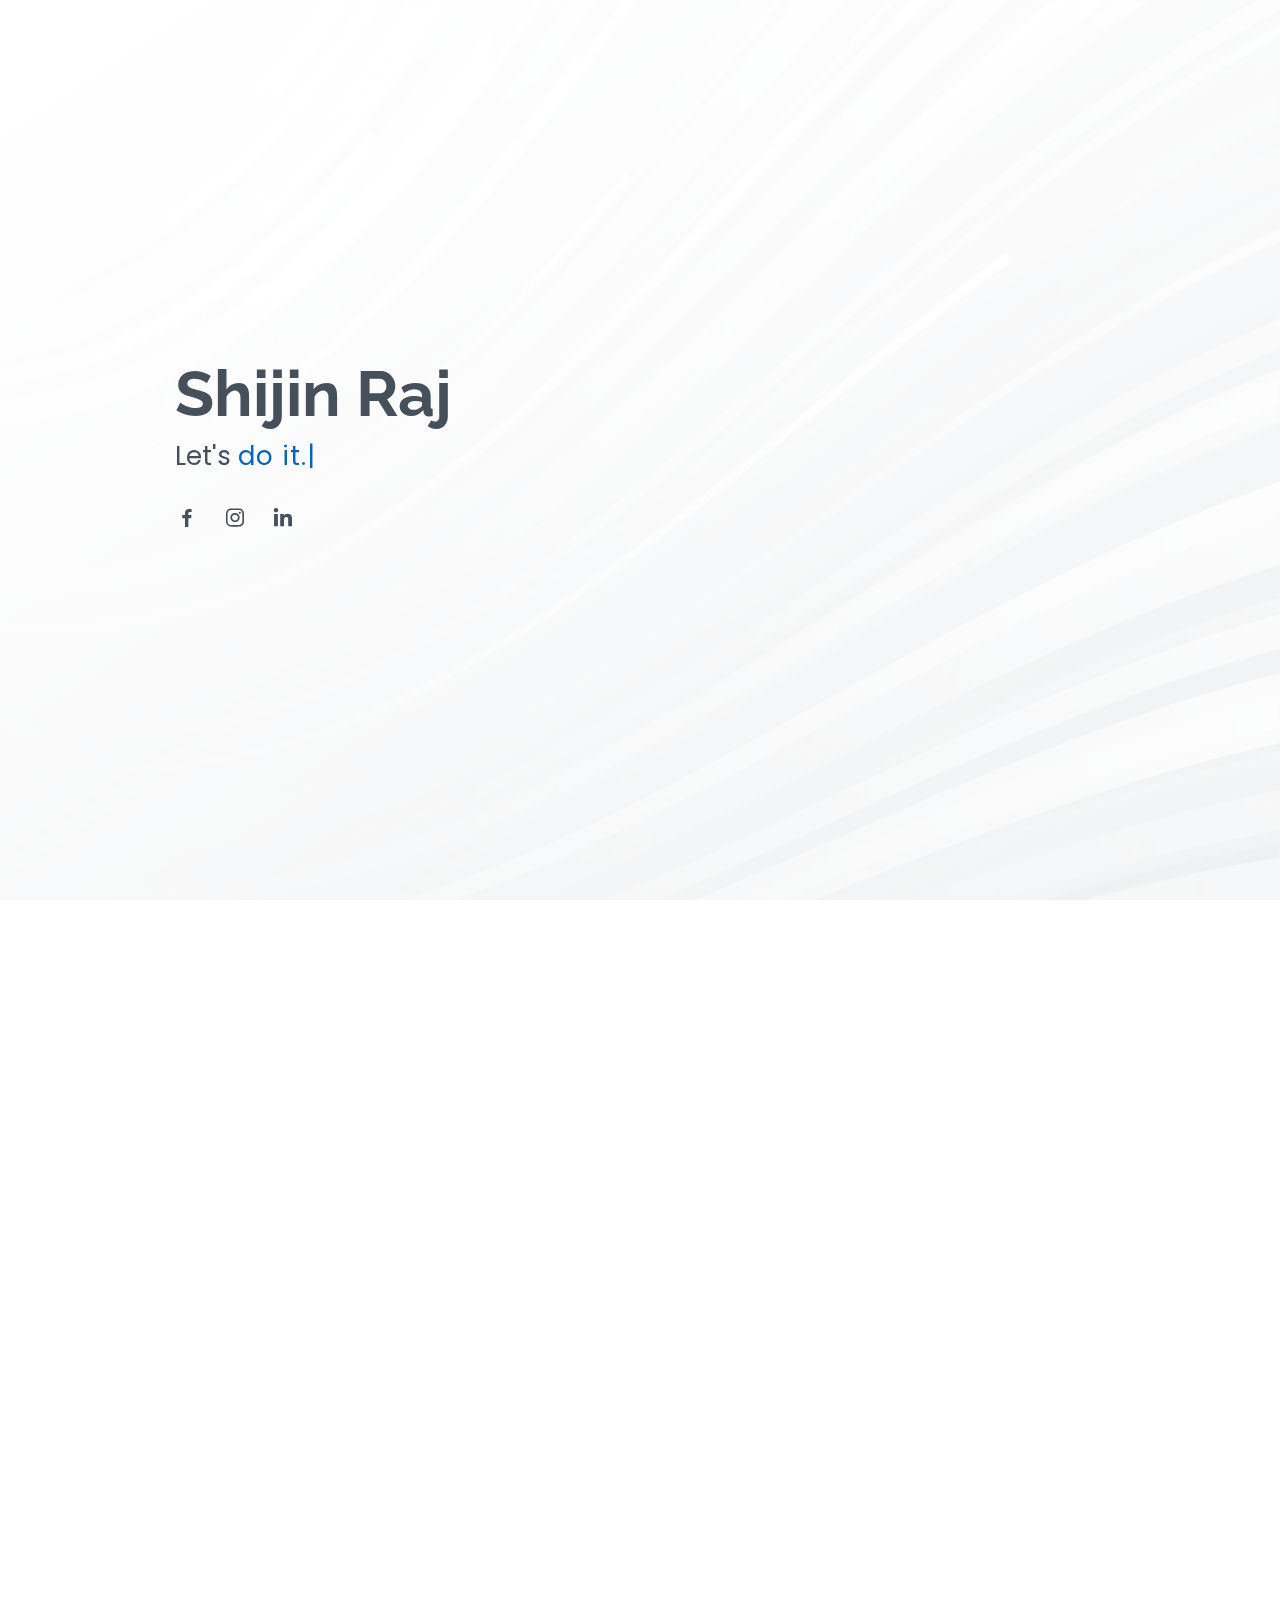
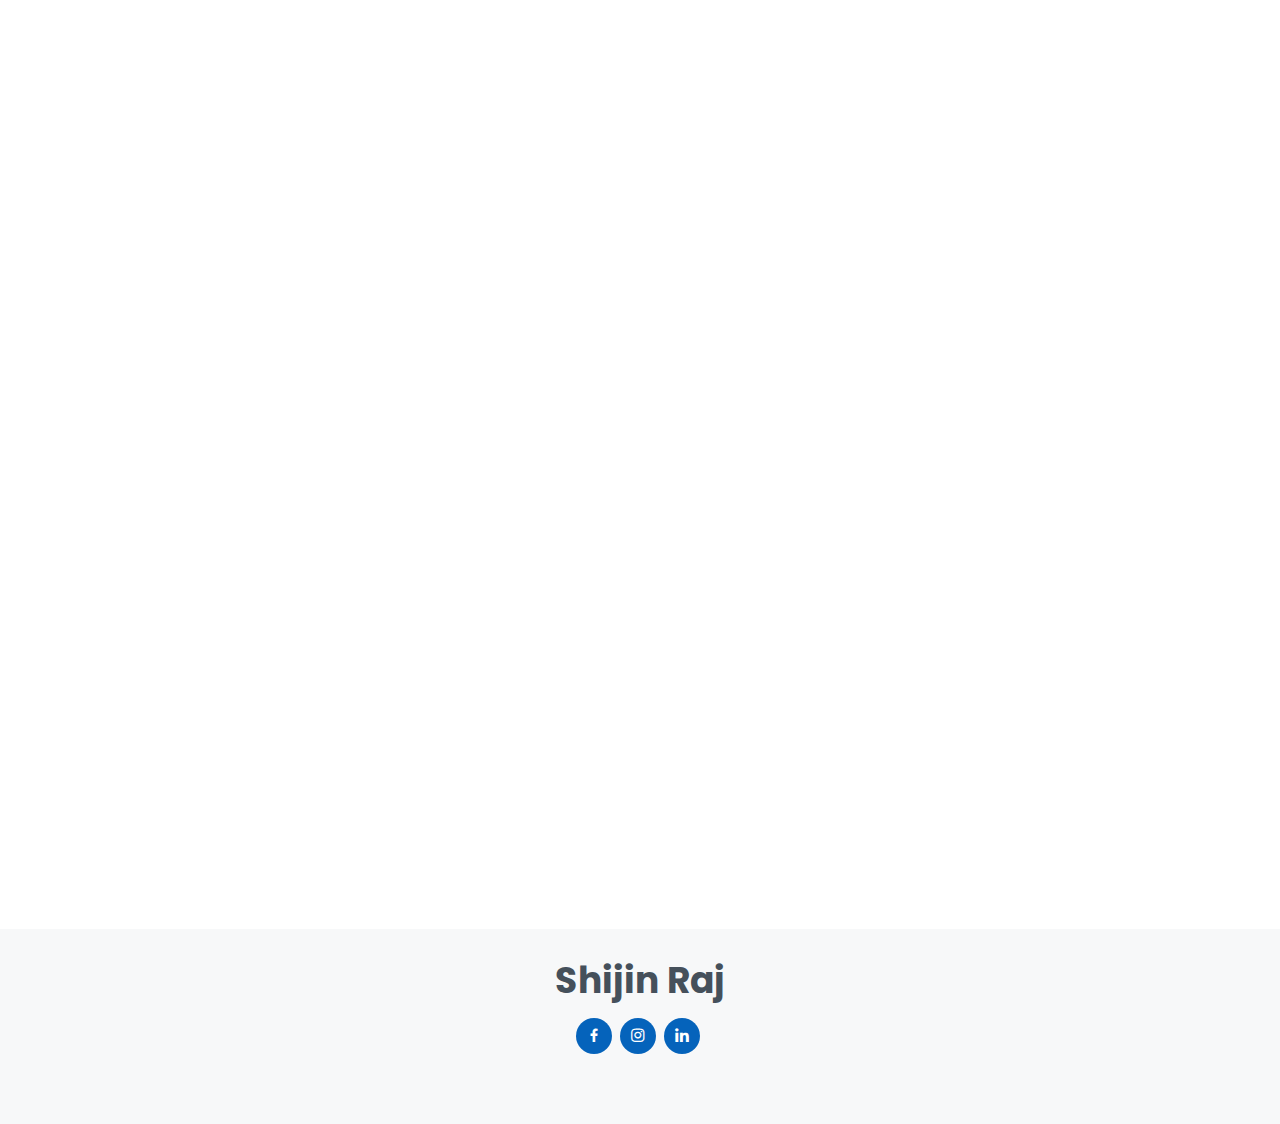
<file: resume.html>
<!DOCTYPE html>
<html lang="en">

<head>
    <meta charset="utf-8">
    <meta content="width=device-width, initial-scale=1.0" name="viewport">

    <title>Resume</title>
    <meta content="" name="description">
    <meta content="" name="keywords">

    <!-- Favicons -->
    <link href="assets/img/favicon.png" rel="icon">
    <link href="assets/img/apple-touch-icon.png" rel="apple-touch-icon">

    <!-- Google Fonts -->
    <link href="https://fonts.googleapis.com/css?family=Open+Sans:300,300i,400,400i,600,600i,700,700i|Raleway:300,300i,400,400i,500,500i,600,600i,700,700i|Poppins:300,300i,400,400i,500,500i,600,600i,700,700i" rel="stylesheet">

    <!-- Vendor CSS Files -->
    <link href="assets/vendor/bootstrap/css/bootstrap.min.css" rel="stylesheet">
    <link href="assets/vendor/icofont/icofont.min.css" rel="stylesheet">
    <link href="assets/vendor/boxicons/css/boxicons.min.css" rel="stylesheet">
    <link href="assets/vendor/venobox/venobox.css" rel="stylesheet">
    <link href="assets/vendor/owl.carousel/assets/owl.carousel.min.css" rel="stylesheet">
    <link href="assets/vendor/aos/aos.css" rel="stylesheet">

    <!-- Template Main CSS File -->
    <link href="assets/css/style.css" rel="stylesheet">

</head>

<body>

    <!-- ======= Mobile nav toggle button ======= -->
    <button type="button" class="mobile-nav-toggle d-xl-none"><i class="icofont-navigation-menu"></i></button>



    <!-- ======= Hero Section ======= -->
    <section id="hero" class="d-flex flex-column justify-content-center">
        <div class="container" data-aos="zoom-in" data-aos-delay="100">
            <h1>Shijin Raj</h1>
            <p>Let's <span class="typed" data-typed-items=" do it..!, code it..!"></span></p>
            <div class="social-links">
                <a href="https://facebook.com/shijinraj.arakkan" class="facebook"><i class="bx bxl-facebook"></i></a>
                <a href="https://instagram.com/_shijin_raj" class="instagram"><i class="bx bxl-instagram"></i></a>
                <a href="https://www.linkedin.com/in/shijin-raj-4791a3200" class="linkedin"><i class="bx bxl-linkedin"></i></a>
            </div>
        </div>
    </section>
    <!-- End Hero -->

    <main id="main">

        <!-- ======= About Section ======= -->
        <section id="about" class="about">
            <div class="container" data-aos="fade-up">

                <div class="section-title">
                    <h2>About</h2>
                    <p> Hungry to learn the new stuff! :)
                    </p>
                </div>

                <div class="row">
                    <div class="col-lg-4">
                        <img src="assets/img/profile-img.jpg" class="img-fluid" alt="">
                    </div>
                    <div class="col-lg-8 pt-4 pt-lg-0 content">
                        <h3>Basic information</h3>
                        <p class="font-italic">
                            B.Tech Computer Sceince graduate (2019) from Kannur, Kerala, IN. Love to spent more time for learning programming languages.
                        </p>
                        <div class="row">
                            <div class="col-lg-6">
                                <ul>
                                    <li><i class="icofont-rounded-right"></i> <strong>Phone:</strong> +91 7012728594</li>
                                    <li><i class="icofont-rounded-right"></i> <strong>City:</strong> Kannur, Kerala, IN.</li>
                                </ul>
                            </div>
                            <div class="col-lg-6">
                                <ul>
                                    <li><i class="icofont-rounded-right"></i> <strong>Age:</strong> 23</li>
                                    <li><i class="icofont-rounded-right"></i> <strong>Email:</strong> shijin802@gmail.com</li>
                                </ul>
                            </div>
                        </div>

                    </div>
                </div>

            </div>
        </section>
        <!-- End About Section -->

        <!-- ======= Skills Section ======= -->
        <section id="skills" class="skills section-bg">
            <div class="container" data-aos="fade-up">

                <div class="section-title">
                    <h2>Skills</h2>
                    <p>Tools and Technologies, I've learnt so far. Still a lot to learn in deep, but keeping updated as possible.</p>
                </div>

                <div class="row skills-content">

                    <div class="col-lg-6">



                        <div class="progress">
                            <span class="skill">SAP BODS - Data Migration [Project Experience]<i class="val">85%</i></span>
                            <div class="progress-bar-wrap">
                                <div class="progress-bar" role="progressbar" aria-valuenow="85" aria-valuemin="0" aria-valuemax="100"></div>
                            </div>
                        </div>
                        <div class="progress">
                            <span class="skill">Relational DBMS - MS SQL [PROJECT EXPERIENCE] <i class="val">75%</i></span>
                            <div class="progress-bar-wrap">
                                <div class="progress-bar" role="progressbar" aria-valuenow="75" aria-valuemin="0" aria-valuemax="100"></div>
                            </div>
                        </div>
                        <div class="progress">
                            <span class="skill"> HTML/CSS/JS [Internship, Self-taught]<i class="val">75%</i></span>
                            <div class="progress-bar-wrap">
                                <div class="progress-bar" role="progressbar" aria-valuenow="75" aria-valuemin="0" aria-valuemax="100"></div>
                            </div>
                        </div>
                        <div class="progress">
                            <span class="skill"> JQUERY and AJAX [Internship, Self-taught]<i class="val">80%</i></span>
                            <div class="progress-bar-wrap">
                                <div class="progress-bar" role="progressbar" aria-valuenow="80" aria-valuemin="0" aria-valuemax="100"></div>
                            </div>
                        </div>
                        <div class="progress">
                            <span class="skill">Core Java [Academic, Wipro Training]<i class="val">80%</i></span>
                            <div class="progress-bar-wrap">
                                <div class="progress-bar" role="progressbar" aria-valuenow="80" aria-valuemin="0" aria-valuemax="100"></div>
                            </div>
                        </div>
                    </div>

                    <div class="col-lg-6">

                        <div class="progress">
                            <span class="skill">PHP - CodeIgniter [Internship, Self-taught]<i class="val">80%</i></span>
                            <div class="progress-bar-wrap">
                                <div class="progress-bar" role="progressbar" aria-valuenow="80" aria-valuemin="0" aria-valuemax="100"></div>
                            </div>
                        </div>

                        <div class="progress">
                            <span class="skill">NodeJS - ExpressJS [Beginner][Self-taught]<i class="val">75%</i></span>
                            <div class="progress-bar-wrap">
                                <div class="progress-bar" role="progressbar" aria-valuenow="75" aria-valuemin="0" aria-valuemax="100"></div>
                            </div>
                        </div>
                        <div class="progress">
                            <span class="skill">ReactJS [Beginner][Self-taught]<i class="val">50%</i></span>
                            <div class="progress-bar-wrap">
                                <div class="progress-bar" role="progressbar" aria-valuenow="50" aria-valuemin="0" aria-valuemax="100"></div>
                            </div>
                        </div>


                        <div class="progress">
                            <span class="skill">NoSQL - MongoDB [Beginner][Self-taught]<i class="val">65%</i></span>
                            <div class="progress-bar-wrap">
                                <div class="progress-bar" role="progressbar" aria-valuenow="65" aria-valuemin="0" aria-valuemax="100"></div>
                            </div>
                        </div>
                        <div class="progress">
                            <span class="skill">Firebase [Internship,Self-taught]<i class="val">75%</i></span>
                            <div class="progress-bar-wrap">
                                <div class="progress-bar" role="progressbar" aria-valuenow="75" aria-valuemin="0" aria-valuemax="100"></div>
                            </div>
                        </div>
                    </div>

                </div>

            </div>
        </section>
        <!-- End Skills Section -->

        <!-- ======= Resume Section ======= -->
        <section id="resume" class="resume">
            <div class="container" data-aos="fade-up">

                <div class="section-title">
                    <h2>Resume</h2>
                    <p></p>
                </div>

                <div class="row">
                    <div class="col-lg-6">
                        <h3 class="resume-title">Summary</h3>
                        <div class="resume-item pb-0">
                            <h4>Shijin Raj A</h4>
                            <p><em>
                          
                            </em></p>
                            <ul>
                                <li>Kannur, Kerala, IN.</li>
                                <li>(+91) 7012728594</li>
                                <li>shijin802@gmail.com</li>
                            </ul>
                        </div>

                        <h3 class="resume-title">Education</h3>
                        <div class="resume-item">
                            <h4>Bachelor of Technology - Computer Science & Engg.</h4>
                            <h5>2015 - 2019</h5>
                            <p><em>Malabar Institute of Technology, Kannur, Kerala.</em></p>
                            <p>Graduated from APJ Abdul Kalam Technological University Kerala (KTU) in 2019 with <strong>7.01</strong> CGPA </p>
                        </div>
                        <div class="resume-item">
                            <h4>Kerala HSC Plus Two - Computer Science</h4>
                            <h5>2013 - 2015</h5>
                            <p><em>Govt.HSS Cherukunnu, Kannur, Kerala.</em></p>
                            <p> Higher secondary education in Govt.HSS Cherukunnu with 80% aggregate marks in Computer Science Stream. </p>
                        </div>
                    </div>
                    <div class="col-lg-6">
                        <h3 class="resume-title">Professional Experience</h3>
                        <div class="resume-item">
                            <h4>Project Engineer - ETL Developer</h4>
                            <h5>2019 September - Present</h5>
                            <p><em>Wipro Ltd, Bengaluru, IN </em></p>
                            <ul>
                                <li>Wipro provided training in Java / JSP Servlet Web development. Generally, the training was 2 month in length including core concepts. But I've cleared Wipro's PJP Assessment in Java, hence got opportunity to directly start
                                    a project. So the training was one month including the project.</li>
                                <li>Post-training, allocated to Wipro's internal project - Quantum.</li>
                                <li>Responsibilities of the role include, Developing BODS programs for Migrating data from source system to SQL Server.</li>
                                <li>Acheived good grip in the SAP BODS tool and SQL by working with experienced developers</li>
                                <li>Achieved 'Excellent Contribution' rating in confirmatory appraisal.</li>
                                <li>Involved in Server Administration activities, and development environment setup.</li>
                                <li>Received recognition from team lead for being a team-player and possessing great ownership towards work. Received 450pts in Winner's circle as honour.</li>
                                <li>Responsible for developing programs for different objects across tracks - O2C, TSC, R2R and S2P.</li>
                                <li>Received appreciation for solving technical challenges within team and help team to deliver things in stipulated time period.</li>
                            </ul>
                        </div>
                        <div class="resume-item">
                            <h4>Web Developer - Intern</h4>
                            <h5>1 Month</h5>
                            <p><em>Alison's Infomatics, Kannur, Kerala, IN</em></p>
                            <ul>
                                <li>Worked in multiple development projects and familiarized the concept of web development</li>
                                <li>Live projects include medical shopping site, work promotion site etc. </li>
                                <li>Server side scripting was done using PHP CodeIgniter & MySQL as database.</li>
                                <li>Client side scripting was done using HTML, CSS, JS, jQuery, Ajax and Bootstrap. </li>
                            </ul>
                        </div>
                        <div class="resume-item">
                            <h4>Web Developer - Intern</h4>
                            <h5>3 Months</h5>
                            <p><em>Hedone , Kannur, Kerala, IN</em></p>
                            <ul>
                                <li> Learned core concepts of web development.</li>
                                <li> Fundamentals in HTML, CSS, Javascript, PHP & Codeigniter framework.</li>
                                <li> Developed and deployed a complete project under supervision of senior developers in Hedone.</li>
                            </ul>
                        </div>
                    </div>
                </div>

            </div>
        </section>
        <!-- End Resume Section -->



        <!-- ======= Contact Section ======= -->
        <section id="contact" class="contact">
            <div class="container" data-aos="fade-up">

                <div class="section-title">
                    <h2>Contact</h2>
                </div>

                <div class="row mt-1">

                    <div class="col-lg-4">
                        <div class="info">
                            <div class="address">
                                <i class="icofont-google-map"></i>
                                <h4>Location:</h4>
                                <p>Kannur, Kerala, INDIA.</p>
                            </div>

                            <div class="email">
                                <i class="icofont-envelope"></i>
                                <h4>Email:</h4>
                                <p>shijin802@gmail.com</p>
                            </div>

                            <div class="phone">
                                <i class="icofont-phone"></i>
                                <h4>Call:</h4>
                                <p>+91 7012728594</p>
                            </div>

                        </div>

                    </div>



                </div>

            </div>
        </section>
        <!-- End Contact Section -->

    </main>
    <!-- End #main -->

    <!-- ======= Footer ======= -->
    <footer id="footer">
        <div class="container">
            <h3>Shijin Raj</h3>
            <div class="social-links">
                <a href="https://facebook.com/shijinraj.arakkan" class="facebook"><i class="bx bxl-facebook"></i></a>
                <a href="https://www.instagram.com/_shijin_raj/" class="instagram"><i class="bx bxl-instagram"></i></a>
                <a href="https://www.linkedin.com/in/shijin-raj-4791a3200" class="linkedin"><i class="bx bxl-linkedin"></i></a>
            </div>
        </div>
    </footer>
    <!-- End Footer -->

    <a href="#" class="back-to-top"><i class="bx bx-up-arrow-alt"></i></a>
    <div id="preloader"></div>

    <!-- Vendor JS Files -->
    <script src="assets/vendor/jquery/jquery.min.js"></script>
    <script src="assets/vendor/bootstrap/js/bootstrap.bundle.min.js"></script>
    <script src="assets/vendor/jquery.easing/jquery.easing.min.js"></script>
    <script src="assets/vendor/php-email-form/validate.js"></script>
    <script src="assets/vendor/waypoints/jquery.waypoints.min.js"></script>
    <script src="assets/vendor/counterup/counterup.min.js"></script>
    <script src="assets/vendor/isotope-layout/isotope.pkgd.min.js"></script>
    <script src="assets/vendor/venobox/venobox.min.js"></script>
    <script src="assets/vendor/owl.carousel/owl.carousel.min.js"></script>
    <script src="assets/vendor/typed.js/typed.min.js"></script>
    <script src="assets/vendor/aos/aos.js"></script>

    <!-- Template Main JS File -->
    <script src="assets/js/main.js"></script>

</body>

</html>
</file>
<file: assets/vendor/venobox/venobox.css>
/* ------ venobox.css --------*/
.vbox-overlay *, .vbox-overlay *:before, .vbox-overlay *:after{
    -webkit-backface-visibility: hidden;
    -webkit-box-sizing:border-box;
    -moz-box-sizing:border-box;
    box-sizing:border-box;
}
.vbox-overlay * { 
    -webkit-backface-visibility: visible;
    backface-visibility: visible;
}
.vbox-overlay{
    display: -webkit-flex;
    display: flex;
    -webkit-flex-direction: column;
    flex-direction: column;
    -webkit-justify-content: center;
    justify-content: center;
    -webkit-align-items: center;
    align-items: center;
    position: fixed;
    left: 0;
    top: 0;
    bottom: 0;
    right: 0;
    z-index: 999999;
}

/* ----- navigation ----- */
.vbox-title{
    width: 100%;
    height: 40px;
    float: left;
    text-align: center;
    line-height: 28px;
    font-size: 12px;
    padding: 6px 50px;
    overflow: hidden;
    position: fixed;
    display: none;
    left: 0;
    z-index: 89;
}
.vbox-close{
    cursor: pointer;
    position: fixed;
    top: -1px;
    right: 0;
    width: 50px;
    height: 40px;
    padding: 6px;
    display: block;
    background-position:10px center;
    overflow: hidden;
    font-size: 24px;
    line-height: 1;
    text-align: center;
    z-index: 99;
}
.vbox-left{
    cursor: pointer;
    position: fixed;
    left: 0;
    height: 40px;
    overflow: hidden;
    line-height: 28px;
    font-size: 12px;
    z-index: 99;
    display: flex;
    align-items:center;
}
.vbox-num{
    display: inline-block;
    margin: 6px 0 6px 15px;
}
/* ----- Social share ----- */
.vbox-share{
    line-height: 28px;
    font-size: 12px;
    overflow: hidden;
    position: fixed;
    left: 0;
    z-index: 98;
    display: flex;
    align-items:center;
    justify-content: center;
    width: 100%;
    text-align: center;
}
.vbox-share svg{
    max-height: 28px;
    width: 28px;
    z-index: 10;
    margin-left: 12px;
    margin-top: 6px;
    margin-bottom: 6px;
    vertical-align: middle;
}


/* ----- navigation ARROWS ----- */
.vbox-next, .vbox-prev{
    position: fixed;
    top: 50%;
    margin-top: -15px;
    overflow: hidden;
    cursor: pointer;
    display: block;
    width: 45px;
    height: 45px;
    z-index: 99;
}
.vbox-next span, .vbox-prev span{
    position: relative;
    width: 20px;
    height: 20px;
    border: 2px solid transparent;
    border-top-color: #B6B6B6;
    border-right-color: #B6B6B6;
    text-indent: -100px;
    position: absolute;
    top: 8px;
    display: block;
}
.vbox-prev{
    left: 15px;
}
.vbox-next{
    right: 15px;
}
.vbox-prev span{
    left: 10px;
    -ms-transform: rotate(-135deg);
    -webkit-transform: rotate(-135deg);
    transform: rotate(-135deg);
}
.vbox-next span{
    -ms-transform: rotate(45deg);
    -webkit-transform: rotate(45deg);
    transform: rotate(45deg);
    right: 10px;
}
/* ------- inline window ------ */
.vbox-inline{
    width: 420px;
    height: 315px;
    height: 70vh;
    padding: 10px;
    background: #fff;
    margin: 0 auto;
    overflow: auto;
    text-align: left;
}
/* ------- Video & iFrames window ------ */
.venoframe{
    max-width: 100%;
    width: 100%;
    border: none;
    width: 100%;
    height: 260px;
    height: 70vh;
}
.venoframe.vbvid{
    height: 260px;
}
@media (min-width: 768px) {
    .venoframe, .vbox-inline{
        width: 90%;
        height: 360px;
        height: 70vh;
    }
    .venoframe.vbvid{
        width: 640px;
        height: 360px;
    }
}
@media (min-width: 992px) {
    .venoframe, .vbox-inline{
        max-width: 1200px;
        width: 80%;
        height: 540px;
        height: 70vh;
    }
    .venoframe.vbvid{
        width: 960px;
        height: 540px;
    }
}
/* 
Please do NOT edit this part! 
or at least read this note: http://i.imgur.com/7C0ws9e.gif
*/
.vbox-open{
    overflow: hidden;
}
.vbox-container{
    position: absolute;
    left: 0;
    right: 0;
    top: 0;
    bottom: 0;
    overflow-x: hidden;
    overflow-y: scroll;
    overflow-scrolling: touch;
    -webkit-overflow-scrolling: touch;
    z-index: 20;
    max-height: 100%;

}

.vbox-content{
    text-align: center;
    float: left;
    width: 100%;
    position: relative;
    overflow: hidden;
    padding: 20px 4%;
}
.vbox-container img{
    max-width: 100%;
    height: auto;
}
.vbox-figlio{
    box-shadow: 0 0 12px rgba(0,0,0,0.19), 0 6px 6px rgba(0,0,0,0.23);
    max-width: 100%;
    text-align: initial;
}
img.vbox-figlio{
    -webkit-user-select: none;
-khtml-user-select: none;
-moz-user-select: none;
-o-user-select: none;
user-select: none;
}
.vbox-content.swipe-left{
    margin-left: -200px !important;
}
.vbox-content.swipe-right{
    margin-left: 200px !important;
}
.vbox-animated{
    webkit-transition: margin 300ms ease-out;
    transition: margin 300ms ease-out;
}

/* ---------- preloader ----------
 * SPINKIT 
 * http://tobiasahlin.com/spinkit/
-------------------------------- */
.sk-double-bounce,.sk-rotating-plane{width:40px;height:40px;margin:40px auto}.sk-rotating-plane{background-color:#333;-webkit-animation:sk-rotatePlane 1.2s infinite ease-in-out;animation:sk-rotatePlane 1.2s infinite ease-in-out}@-webkit-keyframes sk-rotatePlane{0%{-webkit-transform:perspective(120px) rotateX(0) rotateY(0);transform:perspective(120px) rotateX(0) rotateY(0)}50%{-webkit-transform:perspective(120px) rotateX(-180.1deg) rotateY(0);transform:perspective(120px) rotateX(-180.1deg) rotateY(0)}100%{-webkit-transform:perspective(120px) rotateX(-180deg) rotateY(-179.9deg);transform:perspective(120px) rotateX(-180deg) rotateY(-179.9deg)}}@keyframes sk-rotatePlane{0%{-webkit-transform:perspective(120px) rotateX(0) rotateY(0);transform:perspective(120px) rotateX(0) rotateY(0)}50%{-webkit-transform:perspective(120px) rotateX(-180.1deg) rotateY(0);transform:perspective(120px) rotateX(-180.1deg) rotateY(0)}100%{-webkit-transform:perspective(120px) rotateX(-180deg) rotateY(-179.9deg);transform:perspective(120px) rotateX(-180deg) rotateY(-179.9deg)}}.sk-double-bounce{position:relative}.sk-double-bounce .sk-child{width:100%;height:100%;border-radius:50%;background-color:#333;opacity:.6;position:absolute;top:0;left:0;-webkit-animation:sk-doubleBounce 2s infinite ease-in-out;animation:sk-doubleBounce 2s infinite ease-in-out}.sk-chasing-dots .sk-child,.sk-spinner-pulse,.sk-three-bounce .sk-child{background-color:#333;border-radius:100%}.sk-double-bounce .sk-double-bounce2{-webkit-animation-delay:-1s;animation-delay:-1s}@-webkit-keyframes sk-doubleBounce{0%,100%{-webkit-transform:scale(0);transform:scale(0)}50%{-webkit-transform:scale(1);transform:scale(1)}}@keyframes sk-doubleBounce{0%,100%{-webkit-transform:scale(0);transform:scale(0)}50%{-webkit-transform:scale(1);transform:scale(1)}}.sk-wave{margin:40px auto;width:50px;height:40px;text-align:center;font-size:10px}.sk-wave .sk-rect{background-color:#333;height:100%;width:6px;display:inline-block;-webkit-animation:sk-waveStretchDelay 1.2s infinite ease-in-out;animation:sk-waveStretchDelay 1.2s infinite ease-in-out}.sk-wave .sk-rect1{-webkit-animation-delay:-1.2s;animation-delay:-1.2s}.sk-wave .sk-rect2{-webkit-animation-delay:-1.1s;animation-delay:-1.1s}.sk-wave .sk-rect3{-webkit-animation-delay:-1s;animation-delay:-1s}.sk-wave .sk-rect4{-webkit-animation-delay:-.9s;animation-delay:-.9s}.sk-wave .sk-rect5{-webkit-animation-delay:-.8s;animation-delay:-.8s}@-webkit-keyframes sk-waveStretchDelay{0%,100%,40%{-webkit-transform:scaleY(.4);transform:scaleY(.4)}20%{-webkit-transform:scaleY(1);transform:scaleY(1)}}@keyframes sk-waveStretchDelay{0%,100%,40%{-webkit-transform:scaleY(.4);transform:scaleY(.4)}20%{-webkit-transform:scaleY(1);transform:scaleY(1)}}.sk-wandering-cubes{margin:40px auto;width:40px;height:40px;position:relative}.sk-wandering-cubes .sk-cube{background-color:#333;width:10px;height:10px;position:absolute;top:0;left:0;-webkit-animation:sk-wanderingCube 1.8s ease-in-out -1.8s infinite both;animation:sk-wanderingCube 1.8s ease-in-out -1.8s infinite both}.sk-chasing-dots,.sk-spinner-pulse{width:40px;height:40px;margin:40px auto}.sk-wandering-cubes .sk-cube2{-webkit-animation-delay:-.9s;animation-delay:-.9s}@-webkit-keyframes sk-wanderingCube{0%{-webkit-transform:rotate(0);transform:rotate(0)}25%{-webkit-transform:translateX(30px) rotate(-90deg) scale(.5);transform:translateX(30px) rotate(-90deg) scale(.5)}50%{-webkit-transform:translateX(30px) translateY(30px) rotate(-179deg);transform:translateX(30px) translateY(30px) rotate(-179deg)}50.1%{-webkit-transform:translateX(30px) translateY(30px) rotate(-180deg);transform:translateX(30px) translateY(30px) rotate(-180deg)}75%{-webkit-transform:translateX(0) translateY(30px) rotate(-270deg) scale(.5);transform:translateX(0) translateY(30px) rotate(-270deg) scale(.5)}100%{-webkit-transform:rotate(-360deg);transform:rotate(-360deg)}}@keyframes sk-wanderingCube{0%{-webkit-transform:rotate(0);transform:rotate(0)}25%{-webkit-transform:translateX(30px) rotate(-90deg) scale(.5);transform:translateX(30px) rotate(-90deg) scale(.5)}50%{-webkit-transform:translateX(30px) translateY(30px) rotate(-179deg);transform:translateX(30px) translateY(30px) rotate(-179deg)}50.1%{-webkit-transform:translateX(30px) translateY(30px) rotate(-180deg);transform:translateX(30px) translateY(30px) rotate(-180deg)}75%{-webkit-transform:translateX(0) translateY(30px) rotate(-270deg) scale(.5);transform:translateX(0) translateY(30px) rotate(-270deg) scale(.5)}100%{-webkit-transform:rotate(-360deg);transform:rotate(-360deg)}}.sk-spinner-pulse{-webkit-animation:sk-pulseScaleOut 1s infinite ease-in-out;animation:sk-pulseScaleOut 1s infinite ease-in-out}@-webkit-keyframes sk-pulseScaleOut{0%{-webkit-transform:scale(0);transform:scale(0)}100%{-webkit-transform:scale(1);transform:scale(1);opacity:0}}@keyframes sk-pulseScaleOut{0%{-webkit-transform:scale(0);transform:scale(0)}100%{-webkit-transform:scale(1);transform:scale(1);opacity:0}}.sk-chasing-dots{position:relative;text-align:center;-webkit-animation:sk-chasingDotsRotate 2s infinite linear;animation:sk-chasingDotsRotate 2s infinite linear}.sk-chasing-dots .sk-child{width:60%;height:60%;display:inline-block;position:absolute;top:0;-webkit-animation:sk-chasingDotsBounce 2s infinite ease-in-out;animation:sk-chasingDotsBounce 2s infinite ease-in-out}.sk-chasing-dots .sk-dot2{top:auto;bottom:0;-webkit-animation-delay:-1s;animation-delay:-1s}@-webkit-keyframes sk-chasingDotsRotate{100%{-webkit-transform:rotate(360deg);transform:rotate(360deg)}}@keyframes sk-chasingDotsRotate{100%{-webkit-transform:rotate(360deg);transform:rotate(360deg)}}@-webkit-keyframes sk-chasingDotsBounce{0%,100%{-webkit-transform:scale(0);transform:scale(0)}50%{-webkit-transform:scale(1);transform:scale(1)}}@keyframes sk-chasingDotsBounce{0%,100%{-webkit-transform:scale(0);transform:scale(0)}50%{-webkit-transform:scale(1);transform:scale(1)}}.sk-three-bounce{margin:40px auto;width:80px;text-align:center}.sk-three-bounce .sk-child{width:20px;height:20px;display:inline-block;-webkit-animation:sk-three-bounce 1.4s ease-in-out 0s infinite both;animation:sk-three-bounce 1.4s ease-in-out 0s infinite both}.sk-circle .sk-child:before,.sk-fading-circle .sk-circle:before{display:block;border-radius:100%;content:'';background-color:#333}.sk-three-bounce .sk-bounce1{-webkit-animation-delay:-.32s;animation-delay:-.32s}.sk-three-bounce .sk-bounce2{-webkit-animation-delay:-.16s;animation-delay:-.16s}@-webkit-keyframes sk-three-bounce{0%,100%,80%{-webkit-transform:scale(0);transform:scale(0)}40%{-webkit-transform:scale(1);transform:scale(1)}}@keyframes sk-three-bounce{0%,100%,80%{-webkit-transform:scale(0);transform:scale(0)}40%{-webkit-transform:scale(1);transform:scale(1)}}.sk-circle{margin:40px auto;width:40px;height:40px;position:relative}.sk-circle .sk-child{width:100%;height:100%;position:absolute;left:0;top:0}.sk-circle .sk-child:before{margin:0 auto;width:15%;height:15%;-webkit-animation:sk-circleBounceDelay 1.2s infinite ease-in-out both;animation:sk-circleBounceDelay 1.2s infinite ease-in-out both}.sk-circle .sk-circle2{-webkit-transform:rotate(30deg);-ms-transform:rotate(30deg);transform:rotate(30deg)}.sk-circle .sk-circle3{-webkit-transform:rotate(60deg);-ms-transform:rotate(60deg);transform:rotate(60deg)}.sk-circle .sk-circle4{-webkit-transform:rotate(90deg);-ms-transform:rotate(90deg);transform:rotate(90deg)}.sk-circle .sk-circle5{-webkit-transform:rotate(120deg);-ms-transform:rotate(120deg);transform:rotate(120deg)}.sk-circle .sk-circle6{-webkit-transform:rotate(150deg);-ms-transform:rotate(150deg);transform:rotate(150deg)}.sk-circle .sk-circle7{-webkit-transform:rotate(180deg);-ms-transform:rotate(180deg);transform:rotate(180deg)}.sk-circle .sk-circle8{-webkit-transform:rotate(210deg);-ms-transform:rotate(210deg);transform:rotate(210deg)}.sk-circle .sk-circle9{-webkit-transform:rotate(240deg);-ms-transform:rotate(240deg);transform:rotate(240deg)}.sk-circle .sk-circle10{-webkit-transform:rotate(270deg);-ms-transform:rotate(270deg);transform:rotate(270deg)}.sk-circle .sk-circle11{-webkit-transform:rotate(300deg);-ms-transform:rotate(300deg);transform:rotate(300deg)}.sk-circle .sk-circle12{-webkit-transform:rotate(330deg);-ms-transform:rotate(330deg);transform:rotate(330deg)}.sk-circle .sk-circle2:before{-webkit-animation-delay:-1.1s;animation-delay:-1.1s}.sk-circle .sk-circle3:before{-webkit-animation-delay:-1s;animation-delay:-1s}.sk-circle .sk-circle4:before{-webkit-animation-delay:-.9s;animation-delay:-.9s}.sk-circle .sk-circle5:before{-webkit-animation-delay:-.8s;animation-delay:-.8s}.sk-circle .sk-circle6:before{-webkit-animation-delay:-.7s;animation-delay:-.7s}.sk-circle .sk-circle7:before{-webkit-animation-delay:-.6s;animation-delay:-.6s}.sk-circle .sk-circle8:before{-webkit-animation-delay:-.5s;animation-delay:-.5s}.sk-circle .sk-circle9:before{-webkit-animation-delay:-.4s;animation-delay:-.4s}.sk-circle .sk-circle10:before{-webkit-animation-delay:-.3s;animation-delay:-.3s}.sk-circle .sk-circle11:before{-webkit-animation-delay:-.2s;animation-delay:-.2s}.sk-circle .sk-circle12:before{-webkit-animation-delay:-.1s;animation-delay:-.1s}@-webkit-keyframes sk-circleBounceDelay{0%,100%,80%{-webkit-transform:scale(0);transform:scale(0)}40%{-webkit-transform:scale(1);transform:scale(1)}}@keyframes sk-circleBounceDelay{0%,100%,80%{-webkit-transform:scale(0);transform:scale(0)}40%{-webkit-transform:scale(1);transform:scale(1)}}.sk-cube-grid{width:40px;height:40px;margin:40px auto}.sk-cube-grid .sk-cube{width:33.33%;height:33.33%;background-color:#333;float:left;-webkit-animation:sk-cubeGridScaleDelay 1.3s infinite ease-in-out;animation:sk-cubeGridScaleDelay 1.3s infinite ease-in-out}.sk-cube-grid .sk-cube1{-webkit-animation-delay:.2s;animation-delay:.2s}.sk-cube-grid .sk-cube2{-webkit-animation-delay:.3s;animation-delay:.3s}.sk-cube-grid .sk-cube3{-webkit-animation-delay:.4s;animation-delay:.4s}.sk-cube-grid .sk-cube4{-webkit-animation-delay:.1s;animation-delay:.1s}.sk-cube-grid .sk-cube5{-webkit-animation-delay:.2s;animation-delay:.2s}.sk-cube-grid .sk-cube6{-webkit-animation-delay:.3s;animation-delay:.3s}.sk-cube-grid .sk-cube7{-webkit-animation-delay:0ms;animation-delay:0ms}.sk-cube-grid .sk-cube8{-webkit-animation-delay:.1s;animation-delay:.1s}.sk-cube-grid .sk-cube9{-webkit-animation-delay:.2s;animation-delay:.2s}@-webkit-keyframes sk-cubeGridScaleDelay{0%,100%,70%{-webkit-transform:scale3D(1,1,1);transform:scale3D(1,1,1)}35%{-webkit-transform:scale3D(0,0,1);transform:scale3D(0,0,1)}}@keyframes sk-cubeGridScaleDelay{0%,100%,70%{-webkit-transform:scale3D(1,1,1);transform:scale3D(1,1,1)}35%{-webkit-transform:scale3D(0,0,1);transform:scale3D(0,0,1)}}.sk-fading-circle{margin:40px auto;width:40px;height:40px;position:relative}.sk-fading-circle .sk-circle{width:100%;height:100%;position:absolute;left:0;top:0}.sk-fading-circle .sk-circle:before{margin:0 auto;width:15%;height:15%;-webkit-animation:sk-circleFadeDelay 1.2s infinite ease-in-out both;animation:sk-circleFadeDelay 1.2s infinite ease-in-out both}.sk-fading-circle .sk-circle2{-webkit-transform:rotate(30deg);-ms-transform:rotate(30deg);transform:rotate(30deg)}.sk-fading-circle .sk-circle3{-webkit-transform:rotate(60deg);-ms-transform:rotate(60deg);transform:rotate(60deg)}.sk-fading-circle .sk-circle4{-webkit-transform:rotate(90deg);-ms-transform:rotate(90deg);transform:rotate(90deg)}.sk-fading-circle .sk-circle5{-webkit-transform:rotate(120deg);-ms-transform:rotate(120deg);transform:rotate(120deg)}.sk-fading-circle .sk-circle6{-webkit-transform:rotate(150deg);-ms-transform:rotate(150deg);transform:rotate(150deg)}.sk-fading-circle .sk-circle7{-webkit-transform:rotate(180deg);-ms-transform:rotate(180deg);transform:rotate(180deg)}.sk-fading-circle .sk-circle8{-webkit-transform:rotate(210deg);-ms-transform:rotate(210deg);transform:rotate(210deg)}.sk-fading-circle .sk-circle9{-webkit-transform:rotate(240deg);-ms-transform:rotate(240deg);transform:rotate(240deg)}.sk-fading-circle .sk-circle10{-webkit-transform:rotate(270deg);-ms-transform:rotate(270deg);transform:rotate(270deg)}.sk-fading-circle .sk-circle11{-webkit-transform:rotate(300deg);-ms-transform:rotate(300deg);transform:rotate(300deg)}.sk-fading-circle .sk-circle12{-webkit-transform:rotate(330deg);-ms-transform:rotate(330deg);transform:rotate(330deg)}.sk-fading-circle .sk-circle2:before{-webkit-animation-delay:-1.1s;animation-delay:-1.1s}.sk-fading-circle .sk-circle3:before{-webkit-animation-delay:-1s;animation-delay:-1s}.sk-fading-circle .sk-circle4:before{-webkit-animation-delay:-.9s;animation-delay:-.9s}.sk-fading-circle .sk-circle5:before{-webkit-animation-delay:-.8s;animation-delay:-.8s}.sk-fading-circle .sk-circle6:before{-webkit-animation-delay:-.7s;animation-delay:-.7s}.sk-fading-circle .sk-circle7:before{-webkit-animation-delay:-.6s;animation-delay:-.6s}.sk-fading-circle .sk-circle8:before{-webkit-animation-delay:-.5s;animation-delay:-.5s}.sk-fading-circle .sk-circle9:before{-webkit-animation-delay:-.4s;animation-delay:-.4s}.sk-fading-circle .sk-circle10:before{-webkit-animation-delay:-.3s;animation-delay:-.3s}.sk-fading-circle .sk-circle11:before{-webkit-animation-delay:-.2s;animation-delay:-.2s}.sk-fading-circle .sk-circle12:before{-webkit-animation-delay:-.1s;animation-delay:-.1s}@-webkit-keyframes sk-circleFadeDelay{0%,100%,39%{opacity:0}40%{opacity:1}}@keyframes sk-circleFadeDelay{0%,100%,39%{opacity:0}40%{opacity:1}}.sk-folding-cube{margin:40px auto;width:40px;height:40px;position:relative;-webkit-transform:rotateZ(45deg);transform:rotateZ(45deg)}.sk-folding-cube .sk-cube{float:left;width:50%;height:50%;position:relative;-webkit-transform:scale(1.1);-ms-transform:scale(1.1);transform:scale(1.1)}.sk-folding-cube .sk-cube:before{content:'';position:absolute;top:0;left:0;width:100%;height:100%;background-color:#333;-webkit-animation:sk-foldCubeAngle 2.4s infinite linear both;animation:sk-foldCubeAngle 2.4s infinite linear both;-webkit-transform-origin:100% 100%;-ms-transform-origin:100% 100%;transform-origin:100% 100%}.sk-folding-cube .sk-cube2{-webkit-transform:scale(1.1) rotateZ(90deg);transform:scale(1.1) rotateZ(90deg)}.sk-folding-cube .sk-cube3{-webkit-transform:scale(1.1) rotateZ(180deg);transform:scale(1.1) rotateZ(180deg)}.sk-folding-cube .sk-cube4{-webkit-transform:scale(1.1) rotateZ(270deg);transform:scale(1.1) rotateZ(270deg)}.sk-folding-cube .sk-cube2:before{-webkit-animation-delay:.3s;animation-delay:.3s}.sk-folding-cube .sk-cube3:before{-webkit-animation-delay:.6s;animation-delay:.6s}.sk-folding-cube .sk-cube4:before{-webkit-animation-delay:.9s;animation-delay:.9s}@-webkit-keyframes sk-foldCubeAngle{0%,10%{-webkit-transform:perspective(140px) rotateX(-180deg);transform:perspective(140px) rotateX(-180deg);opacity:0}25%,75%{-webkit-transform:perspective(140px) rotateX(0);transform:perspective(140px) rotateX(0);opacity:1}100%,90%{-webkit-transform:perspective(140px) rotateY(180deg);transform:perspective(140px) rotateY(180deg);opacity:0}}@keyframes sk-foldCubeAngle{0%,10%{-webkit-transform:perspective(140px) rotateX(-180deg);transform:perspective(140px) rotateX(-180deg);opacity:0}25%,75%{-webkit-transform:perspective(140px) rotateX(0);transform:perspective(140px) rotateX(0);opacity:1}100%,90%{-webkit-transform:perspective(140px) rotateY(180deg);transform:perspective(140px) rotateY(180deg);opacity:0}}
</file>
<file: assets/css/style.css>
/**
* Template Name: MyResume - v2.2.0
* Template URL: https://bootstrapmade.com/free-html-bootstrap-template-my-resume/
* Author: BootstrapMade.com
* License: https://bootstrapmade.com/license/
*/


/*--------------------------------------------------------------
# General
--------------------------------------------------------------*/

body {
    font-family: "Open Sans", sans-serif;
    color: #272829;
}

a {
    color: #0563bb;
}

a:hover {
    color: #067ded;
    text-decoration: none;
}

h1,
h2,
h3,
h4,
h5,
h6 {
    font-family: "Raleway", sans-serif;
}


/*--------------------------------------------------------------
# Back to top button
--------------------------------------------------------------*/

.back-to-top {
    position: fixed;
    display: none;
    width: 40px;
    height: 40px;
    border-radius: 50px;
    right: 15px;
    bottom: 15px;
    background: #0563bb;
    color: #fff;
    transition: display 0.5s ease-in-out;
    z-index: 99999;
}

.back-to-top i {
    font-size: 24px;
    position: absolute;
    top: 7px;
    left: 8px;
}

.back-to-top:hover {
    color: #fff;
    background: #0678e3;
    transition: background 0.2s ease-in-out;
}


/*--------------------------------------------------------------
# Preloader
--------------------------------------------------------------*/

#preloader {
    position: fixed;
    top: 0;
    left: 0;
    right: 0;
    bottom: 0;
    z-index: 9999;
    overflow: hidden;
    background: #fff;
}

#preloader:before {
    content: "";
    position: fixed;
    top: calc(50% - 30px);
    left: calc(50% - 30px);
    border: 6px solid #0563bb;
    border-top-color: #fff;
    border-bottom-color: #fff;
    border-radius: 50%;
    width: 60px;
    height: 60px;
    -webkit-animation: animate-preloader 1s linear infinite;
    animation: animate-preloader 1s linear infinite;
}

@-webkit-keyframes animate-preloader {
    0% {
        transform: rotate(0deg);
    }
    100% {
        transform: rotate(360deg);
    }
}

@keyframes animate-preloader {
    0% {
        transform: rotate(0deg);
    }
    100% {
        transform: rotate(360deg);
    }
}


/*--------------------------------------------------------------
# Disable aos animation delay on mobile devices
--------------------------------------------------------------*/

@media screen and (max-width: 768px) {
    [data-aos-delay] {
        transition-delay: 0 !important;
    }
}


/*--------------------------------------------------------------
# Header
--------------------------------------------------------------*/

#header {
    position: fixed;
    top: 0;
    left: 0;
    bottom: 0;
    z-index: 9997;
    transition: all 0.5s;
    padding: 15px;
    overflow-y: auto;
}

@media (max-width: 992px) {
    #header {
        width: 300px;
        background: #fff;
        border-right: 1px solid #e6e9ec;
        left: -300px;
    }
}

@media (min-width: 992px) {
    #main {
        margin-left: 100px;
    }
}


/*--------------------------------------------------------------
# Navigation Menu
--------------------------------------------------------------*/


/* Desktop Navigation */

.nav-menu * {
    margin: 0;
    padding: 0;
    list-style: none;
}

.nav-menu>ul>li {
    position: relative;
    white-space: nowrap;
}

.nav-menu a {
    display: flex;
    align-items: center;
    color: #45505b;
    padding: 10px 18px;
    margin-bottom: 8px;
    transition: 0.3s;
    font-size: 15px;
    border-radius: 50px;
    background: #f2f3f5;
    height: 56px;
    width: 100%;
    overflow: hidden;
    transition: 0.3s;
}

.nav-menu a i {
    font-size: 20px;
}

.nav-menu a span {
    padding: 0 5px 0 7px;
    color: #45505b;
}

@media (min-width: 992px) {
    .nav-menu a {
        width: 56px;
    }
    .nav-menu a span {
        display: none;
        color: #fff;
    }
}

.nav-menu a:hover,
.nav-menu .active>a,
.nav-menu li:hover>a {
    color: #fff;
    background: #0563bb;
}

.nav-menu a:hover span,
.nav-menu .active>a span,
.nav-menu li:hover>a span {
    color: #fff;
}

.nav-menu a:hover,
.nav-menu li:hover>a {
    width: 100%;
    color: #fff;
}

.nav-menu a:hover span,
.nav-menu li:hover>a span {
    display: block;
}


/* Mobile Navigation */

.mobile-nav-toggle {
    position: fixed;
    right: 15px;
    top: 15px;
    z-index: 9998;
    border: 0;
    background: none;
    font-size: 24px;
    transition: all 0.4s;
    outline: none !important;
    line-height: 1;
    cursor: pointer;
    text-align: right;
}

.mobile-nav-toggle i {
    color: #45505b;
}

.mobile-nav-active {
    overflow: hidden;
}

.mobile-nav-active #header {
    left: 0;
}

.mobile-nav-active .mobile-nav-toggle i {
    color: #0563bb;
}


/*--------------------------------------------------------------
# Hero Section
--------------------------------------------------------------*/

#hero {
    width: 100%;
    height: 100vh;
    background: url("../img/hero-alt.jpg") top right no-repeat;
    background-size: cover;
    position: relative;
}

@media (min-width: 992px) {
    #hero {
        padding-left: 160px;
    }
}

#hero:before {
    content: "";
    background: rgba(255, 255, 255, 0.8);
    position: absolute;
    bottom: 0;
    top: 0;
    left: 0;
    right: 0;
}

#hero h1 {
    margin: 0;
    font-size: 64px;
    font-weight: 700;
    line-height: 56px;
    color: #45505b;
}

#hero p {
    color: #45505b;
    margin: 15px 0 0 0;
    font-size: 26px;
    font-family: "Poppins", sans-serif;
}

#hero p span {
    color: #0563bb;
    letter-spacing: 1px;
}

#hero .social-links {
    margin-top: 30px;
}

#hero .social-links a {
    font-size: 24px;
    display: inline-block;
    color: #45505b;
    line-height: 1;
    margin-right: 20px;
    transition: 0.3s;
}

#hero .social-links a:hover {
    color: #0563bb;
}

@media (max-width: 992px) {
    #hero {
        text-align: center;
    }
    #hero h1 {
        font-size: 32px;
        line-height: 36px;
    }
    #hero p {
        margin-top: 10px;
        font-size: 20px;
        line-height: 24px;
    }
}


/*--------------------------------------------------------------
# Sections General
--------------------------------------------------------------*/

section {
    padding: 60px 0;
    overflow: hidden;
}

.section-title {
    text-align: center;
    padding-bottom: 30px;
}

.section-title h2 {
    font-size: 32px;
    font-weight: bold;
    text-transform: uppercase;
    margin-bottom: 20px;
    padding-bottom: 20px;
    position: relative;
    color: #45505b;
}

.section-title h2::before {
    content: '';
    position: absolute;
    display: block;
    width: 120px;
    height: 1px;
    background: #ddd;
    bottom: 1px;
    left: calc(50% - 60px);
}

.section-title h2::after {
    content: '';
    position: absolute;
    display: block;
    width: 40px;
    height: 3px;
    background: #0563bb;
    bottom: 0;
    left: calc(50% - 20px);
}

.section-title p {
    margin-bottom: 0;
}


/*--------------------------------------------------------------
# About
--------------------------------------------------------------*/

.about .content h3 {
    font-weight: 700;
    font-size: 26px;
    color: #728394;
}

.about .content ul {
    list-style: none;
    padding: 0;
}

.about .content ul li {
    padding-bottom: 10px;
}

.about .content ul i {
    font-size: 20px;
    padding-right: 2px;
    color: #0563bb;
}

.about .content p:last-child {
    margin-bottom: 0;
}


/*--------------------------------------------------------------
# Facts
--------------------------------------------------------------*/

.facts .count-box {
    padding: 30px 30px 25px 30px;
    margin-top: 30px;
    width: 100%;
    position: relative;
    text-align: center;
    background: #fff;
}

.facts .count-box i {
    position: absolute;
    top: -25px;
    left: 50%;
    transform: translateX(-50%);
    font-size: 24px;
    background: #0563bb;
    padding: 12px;
    color: #fff;
    border-radius: 50px;
}

.facts .count-box span {
    font-size: 36px;
    display: block;
    font-weight: 600;
    color: #011426;
}

.facts .count-box p {
    padding: 0;
    margin: 0;
    font-family: "Raleway", sans-serif;
    font-size: 14px;
}


/*--------------------------------------------------------------
# Akills
--------------------------------------------------------------*/

.skills .progress {
    height: 50px;
    display: block;
    background: none;
}

.skills .progress .skill {
    padding: 10px 0;
    margin: 0 0 6px 0;
    text-transform: uppercase;
    display: block;
    font-weight: 600;
    font-family: "Poppins", sans-serif;
    color: #45505b;
}

.skills .progress .skill .val {
    float: right;
    font-style: normal;
}

.skills .progress-bar-wrap {
    background: #f2f3f5;
}

.skills .progress-bar {
    width: 1px;
    height: 10px;
    transition: .9s;
    background-color: #0563bb;
}


/*--------------------------------------------------------------
# Resume
--------------------------------------------------------------*/

.resume .resume-title {
    font-size: 26px;
    font-weight: 700;
    margin-top: 20px;
    margin-bottom: 20px;
    color: #45505b;
}

.resume .resume-item {
    padding: 0 0 20px 20px;
    margin-top: -2px;
    border-left: 2px solid #0563bb;
    position: relative;
}

.resume .resume-item h4 {
    line-height: 18px;
    font-size: 18px;
    font-weight: 600;
    text-transform: uppercase;
    font-family: "Poppins", sans-serif;
    color: #0563bb;
    margin-bottom: 10px;
}

.resume .resume-item h5 {
    font-size: 16px;
    background: #f7f8f9;
    padding: 5px 15px;
    display: inline-block;
    font-weight: 600;
    margin-bottom: 10px;
}

.resume .resume-item ul {
    padding-left: 20px;
}

.resume .resume-item ul li {
    padding-bottom: 10px;
}

.resume .resume-item:last-child {
    padding-bottom: 0;
}

.resume .resume-item::before {
    content: "";
    position: absolute;
    width: 16px;
    height: 16px;
    border-radius: 50px;
    left: -9px;
    top: 0;
    background: #fff;
    border: 2px solid #0563bb;
}


/*--------------------------------------------------------------
# Portfolio
--------------------------------------------------------------*/

.portfolio .portfolio-item {
    margin-bottom: 30px;
}

.portfolio #portfolio-flters {
    padding: 0;
    margin: 0 auto 25px auto;
    list-style: none;
    text-align: center;
    background: #fff;
    border-radius: 50px;
    padding: 2px 15px;
}

.portfolio #portfolio-flters li {
    cursor: pointer;
    display: inline-block;
    padding: 10px 15px;
    font-size: 14px;
    font-weight: 600;
    line-height: 1;
    text-transform: uppercase;
    color: #272829;
    margin-bottom: 5px;
    transition: all 0.3s ease-in-out;
}

.portfolio #portfolio-flters li:hover,
.portfolio #portfolio-flters li.filter-active {
    color: #0563bb;
}

.portfolio #portfolio-flters li:last-child {
    margin-right: 0;
}

.portfolio .portfolio-wrap {
    transition: 0.3s;
    position: relative;
    overflow: hidden;
    z-index: 1;
    background: rgba(69, 80, 91, 0.8);
}

.portfolio .portfolio-wrap::before {
    content: "";
    background: rgba(255, 255, 255, 0.7);
    position: absolute;
    left: 30px;
    right: 30px;
    top: 30px;
    bottom: 30px;
    transition: all ease-in-out 0.3s;
    z-index: 2;
    opacity: 0;
}

.portfolio .portfolio-wrap .portfolio-info {
    opacity: 0;
    position: absolute;
    top: 0;
    left: 0;
    right: 0;
    bottom: 0;
    text-align: center;
    z-index: 3;
    transition: all ease-in-out 0.3s;
    display: flex;
    flex-direction: column;
    justify-content: center;
    align-items: center;
}

.portfolio .portfolio-wrap .portfolio-info::before {
    display: block;
    content: "";
    width: 48px;
    height: 48px;
    position: absolute;
    top: 35px;
    left: 35px;
    border-top: 3px solid #d7dce1;
    border-left: 3px solid #d7dce1;
    transition: all 0.5s ease 0s;
    z-index: 9994;
}

.portfolio .portfolio-wrap .portfolio-info::after {
    display: block;
    content: "";
    width: 48px;
    height: 48px;
    position: absolute;
    bottom: 35px;
    right: 35px;
    border-bottom: 3px solid #d7dce1;
    border-right: 3px solid #d7dce1;
    transition: all 0.5s ease 0s;
    z-index: 9994;
}

.portfolio .portfolio-wrap .portfolio-info h4 {
    font-size: 20px;
    color: #45505b;
    font-weight: 600;
}

.portfolio .portfolio-wrap .portfolio-info p {
    color: #45505b;
    font-size: 14px;
    text-transform: uppercase;
    padding: 0;
    margin: 0;
}

.portfolio .portfolio-wrap .portfolio-links {
    text-align: center;
    z-index: 4;
}

.portfolio .portfolio-wrap .portfolio-links a {
    color: #45505b;
    margin: 0 2px;
    font-size: 28px;
    display: inline-block;
    transition: 0.3s;
}

.portfolio .portfolio-wrap .portfolio-links a:hover {
    color: #148af9;
}

.portfolio .portfolio-wrap:hover::before {
    top: 0;
    left: 0;
    right: 0;
    bottom: 0;
    opacity: 1;
}

.portfolio .portfolio-wrap:hover .portfolio-info {
    opacity: 1;
}

.portfolio .portfolio-wrap:hover .portfolio-info::before {
    top: 15px;
    left: 15px;
}

.portfolio .portfolio-wrap:hover .portfolio-info::after {
    bottom: 15px;
    right: 15px;
}


/*--------------------------------------------------------------
# Services
--------------------------------------------------------------*/

.services .icon-box {
    text-align: center;
    padding: 70px 20px 80px 20px;
    transition: all ease-in-out 0.3s;
    background: #fff;
    box-shadow: 0px 5px 90px 0px rgba(110, 123, 131, 0.05);
}

.services .icon-box .icon {
    margin: 0 auto;
    width: 100px;
    height: 100px;
    display: flex;
    align-items: center;
    justify-content: center;
    transition: ease-in-out 0.3s;
    position: relative;
}

.services .icon-box .icon i {
    font-size: 36px;
    transition: 0.5s;
    position: relative;
}

.services .icon-box .icon svg {
    position: absolute;
    top: 0;
    left: 0;
}

.services .icon-box .icon svg path {
    transition: 0.5s;
    fill: #f5f5f5;
}

.services .icon-box h4 {
    font-weight: 600;
    margin: 10px 0 15px 0;
    font-size: 22px;
}

.services .icon-box h4 a {
    color: #45505b;
    transition: ease-in-out 0.3s;
}

.services .icon-box p {
    line-height: 24px;
    font-size: 14px;
    margin-bottom: 0;
}

.services .icon-box:hover {
    border-color: #fff;
    box-shadow: 0px 0 35px 0 rgba(0, 0, 0, 0.08);
}

.services .iconbox-blue i {
    color: #47aeff;
}

.services .iconbox-blue:hover .icon i {
    color: #fff;
}

.services .iconbox-blue:hover .icon path {
    fill: #47aeff;
}

.services .iconbox-orange i {
    color: #ffa76e;
}

.services .iconbox-orange:hover .icon i {
    color: #fff;
}

.services .iconbox-orange:hover .icon path {
    fill: #ffa76e;
}

.services .iconbox-pink i {
    color: #e80368;
}

.services .iconbox-pink:hover .icon i {
    color: #fff;
}

.services .iconbox-pink:hover .icon path {
    fill: #e80368;
}

.services .iconbox-yellow i {
    color: #ffbb2c;
}

.services .iconbox-yellow:hover .icon i {
    color: #fff;
}

.services .iconbox-yellow:hover .icon path {
    fill: #ffbb2c;
}

.services .iconbox-red i {
    color: #ff5828;
}

.services .iconbox-red:hover .icon i {
    color: #fff;
}

.services .iconbox-red:hover .icon path {
    fill: #ff5828;
}

.services .iconbox-teal i {
    color: #11dbcf;
}

.services .iconbox-teal:hover .icon i {
    color: #fff;
}

.services .iconbox-teal:hover .icon path {
    fill: #11dbcf;
}


/*--------------------------------------------------------------
# Testimonials
--------------------------------------------------------------*/

.testimonials .section-header {
    margin-bottom: 40px;
}

.testimonials .testimonial-item {
    text-align: center;
}

.testimonials .testimonial-item .testimonial-img {
    width: 120px;
    border-radius: 50%;
    border: 4px solid #fff;
    margin: 0 auto;
}

.testimonials .testimonial-item h3 {
    font-size: 20px;
    font-weight: bold;
    margin: 10px 0 5px 0;
    color: #111;
}

.testimonials .testimonial-item h4 {
    font-size: 14px;
    color: #999;
    margin: 0 0 15px 0;
}

.testimonials .testimonial-item .quote-icon-left,
.testimonials .testimonial-item .quote-icon-right {
    color: #90c8fc;
    font-size: 26px;
}

.testimonials .testimonial-item .quote-icon-left {
    display: inline-block;
    left: -5px;
    position: relative;
}

.testimonials .testimonial-item .quote-icon-right {
    display: inline-block;
    right: -5px;
    position: relative;
    top: 10px;
}

.testimonials .testimonial-item p {
    font-style: italic;
    margin: 0 auto 15px auto;
}

.testimonials .owl-nav,
.testimonials .owl-dots {
    margin-top: 5px;
    text-align: center;
}

.testimonials .owl-dot {
    display: inline-block;
    margin: 0 5px;
    width: 12px;
    height: 12px;
    border-radius: 50%;
    background-color: #ddd !important;
}

.testimonials .owl-dot.active {
    background-color: #0563bb !important;
}

@media (min-width: 992px) {
    .testimonials .testimonial-item p {
        width: 80%;
    }
}


/*--------------------------------------------------------------
# Contact
--------------------------------------------------------------*/

.contact .info {
    width: 100%;
    background: #fff;
}

.contact .info i {
    font-size: 20px;
    color: #0563bb;
    float: left;
    width: 44px;
    height: 44px;
    background: #eef7ff;
    display: flex;
    justify-content: center;
    align-items: center;
    border-radius: 50px;
    transition: all 0.3s ease-in-out;
}

.contact .info h4 {
    padding: 0 0 0 60px;
    font-size: 22px;
    font-weight: 600;
    margin-bottom: 5px;
    color: #45505b;
}

.contact .info p {
    padding: 0 0 0 60px;
    margin-bottom: 0;
    font-size: 14px;
    color: #728394;
}

.contact .info .email,
.contact .info .phone {
    margin-top: 40px;
}

.contact .info .email:hover i,
.contact .info .address:hover i,
.contact .info .phone:hover i {
    background: #0563bb;
    color: #fff;
}

.contact .php-email-form {
    width: 100%;
    background: #fff;
}

.contact .php-email-form .form-group {
    padding-bottom: 8px;
}

.contact .php-email-form .validate {
    display: none;
    color: red;
    margin: 0 0 15px 0;
    font-weight: 400;
    font-size: 13px;
}

.contact .php-email-form .error-message {
    display: none;
    color: #fff;
    background: #ed3c0d;
    text-align: left;
    padding: 15px;
    font-weight: 600;
}

.contact .php-email-form .error-message br+br {
    margin-top: 25px;
}

.contact .php-email-form .sent-message {
    display: none;
    color: #fff;
    background: #18d26e;
    text-align: center;
    padding: 15px;
    font-weight: 600;
}

.contact .php-email-form .loading {
    display: none;
    background: #fff;
    text-align: center;
    padding: 15px;
}

.contact .php-email-form .loading:before {
    content: "";
    display: inline-block;
    border-radius: 50%;
    width: 24px;
    height: 24px;
    margin: 0 10px -6px 0;
    border: 3px solid #18d26e;
    border-top-color: #eee;
    -webkit-animation: animate-loading 1s linear infinite;
    animation: animate-loading 1s linear infinite;
}

.contact .php-email-form input,
.contact .php-email-form textarea {
    border-radius: 4px;
    box-shadow: none;
    font-size: 14px;
}

.contact .php-email-form input {
    height: 44px;
}

.contact .php-email-form textarea {
    padding: 10px 12px;
}

.contact .php-email-form button[type="submit"] {
    background: #0563bb;
    border: 0;
    padding: 10px 35px;
    color: #fff;
    transition: 0.4s;
    border-radius: 50px;
}

.contact .php-email-form button[type="submit"]:hover {
    background: #0678e3;
}

@-webkit-keyframes animate-loading {
    0% {
        transform: rotate(0deg);
    }
    100% {
        transform: rotate(360deg);
    }
}

@keyframes animate-loading {
    0% {
        transform: rotate(0deg);
    }
    100% {
        transform: rotate(360deg);
    }
}


/*--------------------------------------------------------------
# Portfolio Details
--------------------------------------------------------------*/

.portfolio-details {
    padding: 40px 0;
}

.portfolio-details .portfolio-title {
    font-size: 26px;
    font-weight: 700;
    margin-bottom: 20px;
}

.portfolio-details .portfolio-details-carousel .owl-nav,
.portfolio-details .portfolio-details-carousel .owl-dots {
    margin-top: 5px;
    text-align: center;
}

.portfolio-details .portfolio-details-carousel .owl-dot {
    display: inline-block;
    margin: 0 5px;
    width: 12px;
    height: 12px;
    border-radius: 50%;
    background-color: #ddd !important;
}

.portfolio-details .portfolio-details-carousel .owl-dot.active {
    background-color: #0563bb !important;
}

.portfolio-details .portfolio-info {
    padding-top: 45px;
}

.portfolio-details .portfolio-info h3 {
    font-size: 22px;
    font-weight: 400;
    margin-bottom: 20px;
}

.portfolio-details .portfolio-info ul {
    list-style: none;
    padding: 0;
    font-size: 15px;
}

.portfolio-details .portfolio-info ul li+li {
    margin-top: 10px;
}

.portfolio-details .portfolio-info p {
    font-size: 15px;
    padding: 15px 0 0 0;
}

@media (max-width: 992px) {
    .portfolio-details .portfolio-info {
        padding-top: 20px;
    }
}


/*--------------------------------------------------------------
# Footer
--------------------------------------------------------------*/

#footer {
    background: #f7f8f9;
    color: #45505b;
    font-size: 14px;
    text-align: center;
    padding: 30px 0;
}

#footer h3 {
    font-size: 36px;
    font-weight: 700;
    position: relative;
    font-family: "Poppins", sans-serif;
    padding: 0;
    margin: 0 0 15px 0;
}

#footer p {
    font-size: 15;
    font-style: italic;
    padding: 0;
    margin: 0 0 40px 0;
}

#footer .social-links {
    margin: 0 0 40px 0;
}

#footer .social-links a {
    font-size: 18px;
    display: inline-block;
    background: #0563bb;
    color: #fff;
    line-height: 1;
    padding: 8px 0;
    margin-right: 4px;
    border-radius: 50%;
    text-align: center;
    width: 36px;
    height: 36px;
    transition: 0.3s;
}

#footer .social-links a:hover {
    background: #0678e3;
    color: #fff;
    text-decoration: none;
}

#footer .copyright {
    margin: 0 0 5px 0;
}

#footer .credits {
    font-size: 13px;
}
</file>
